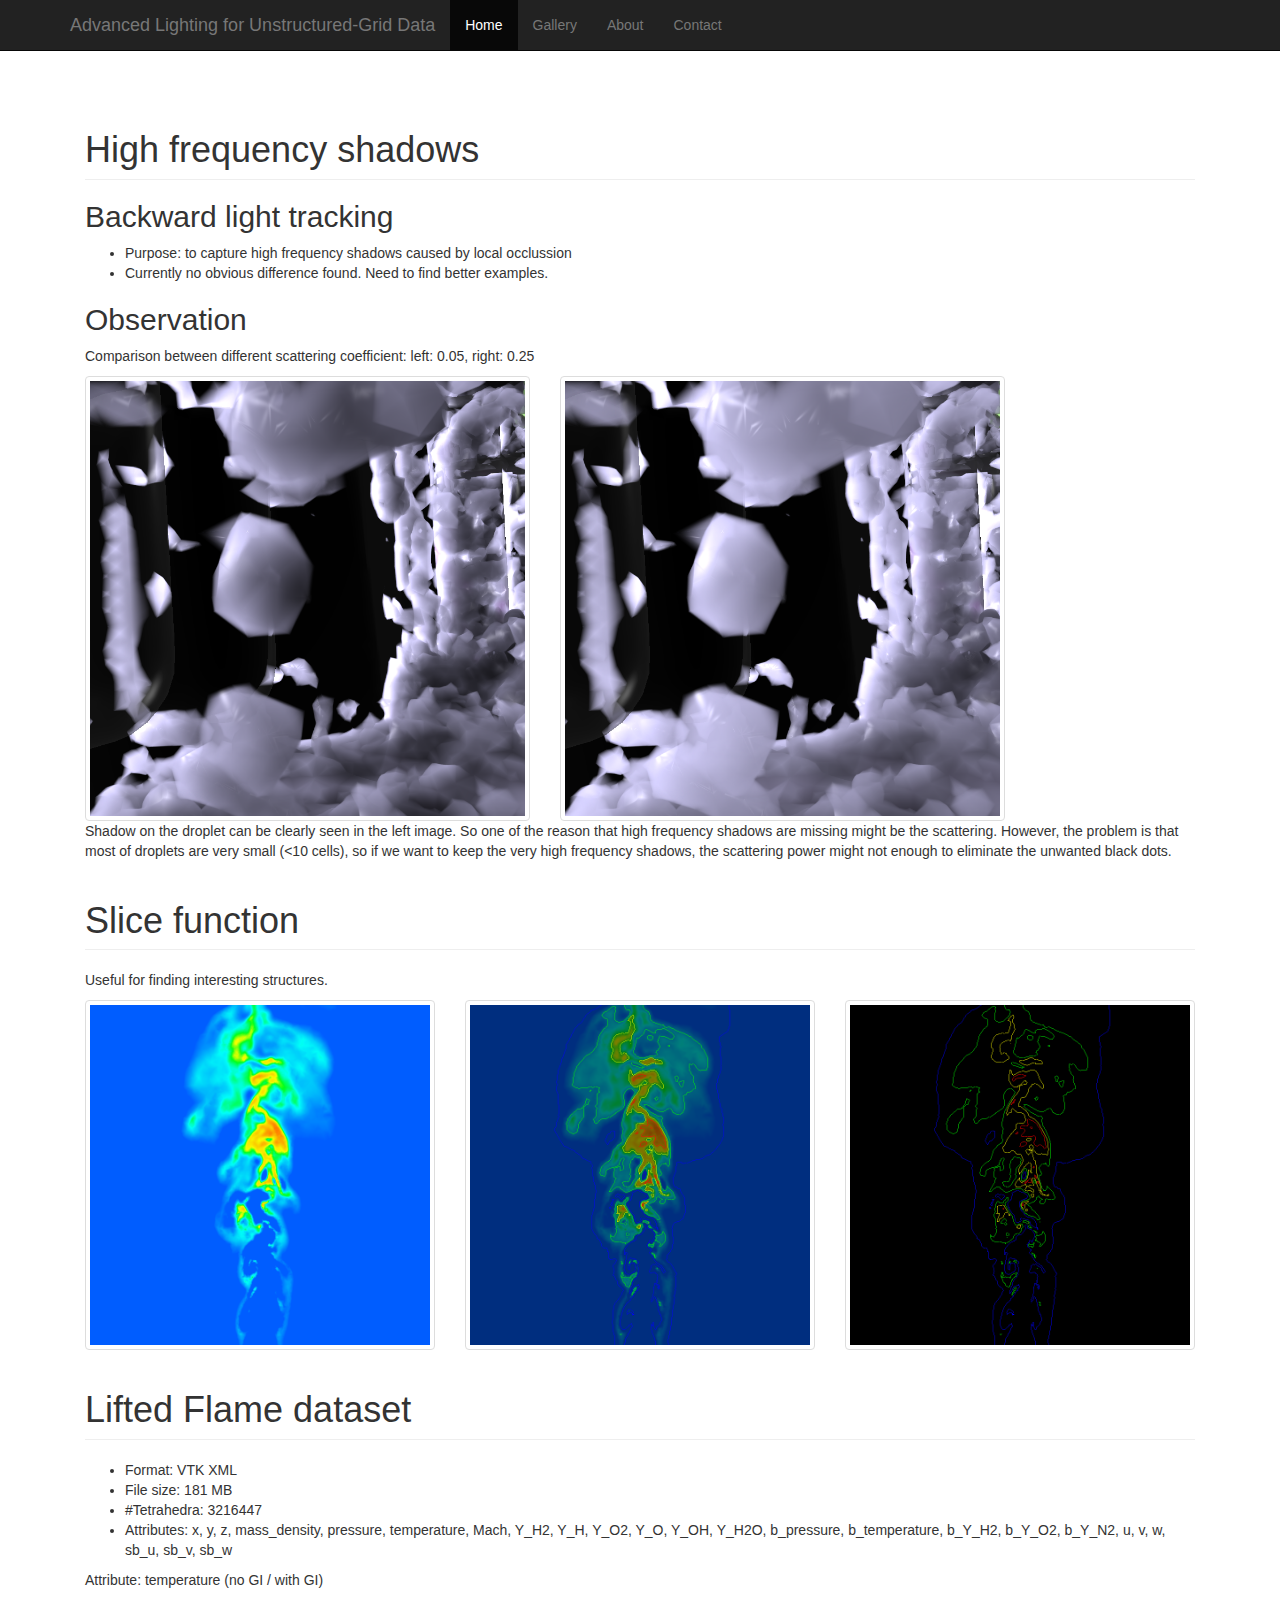
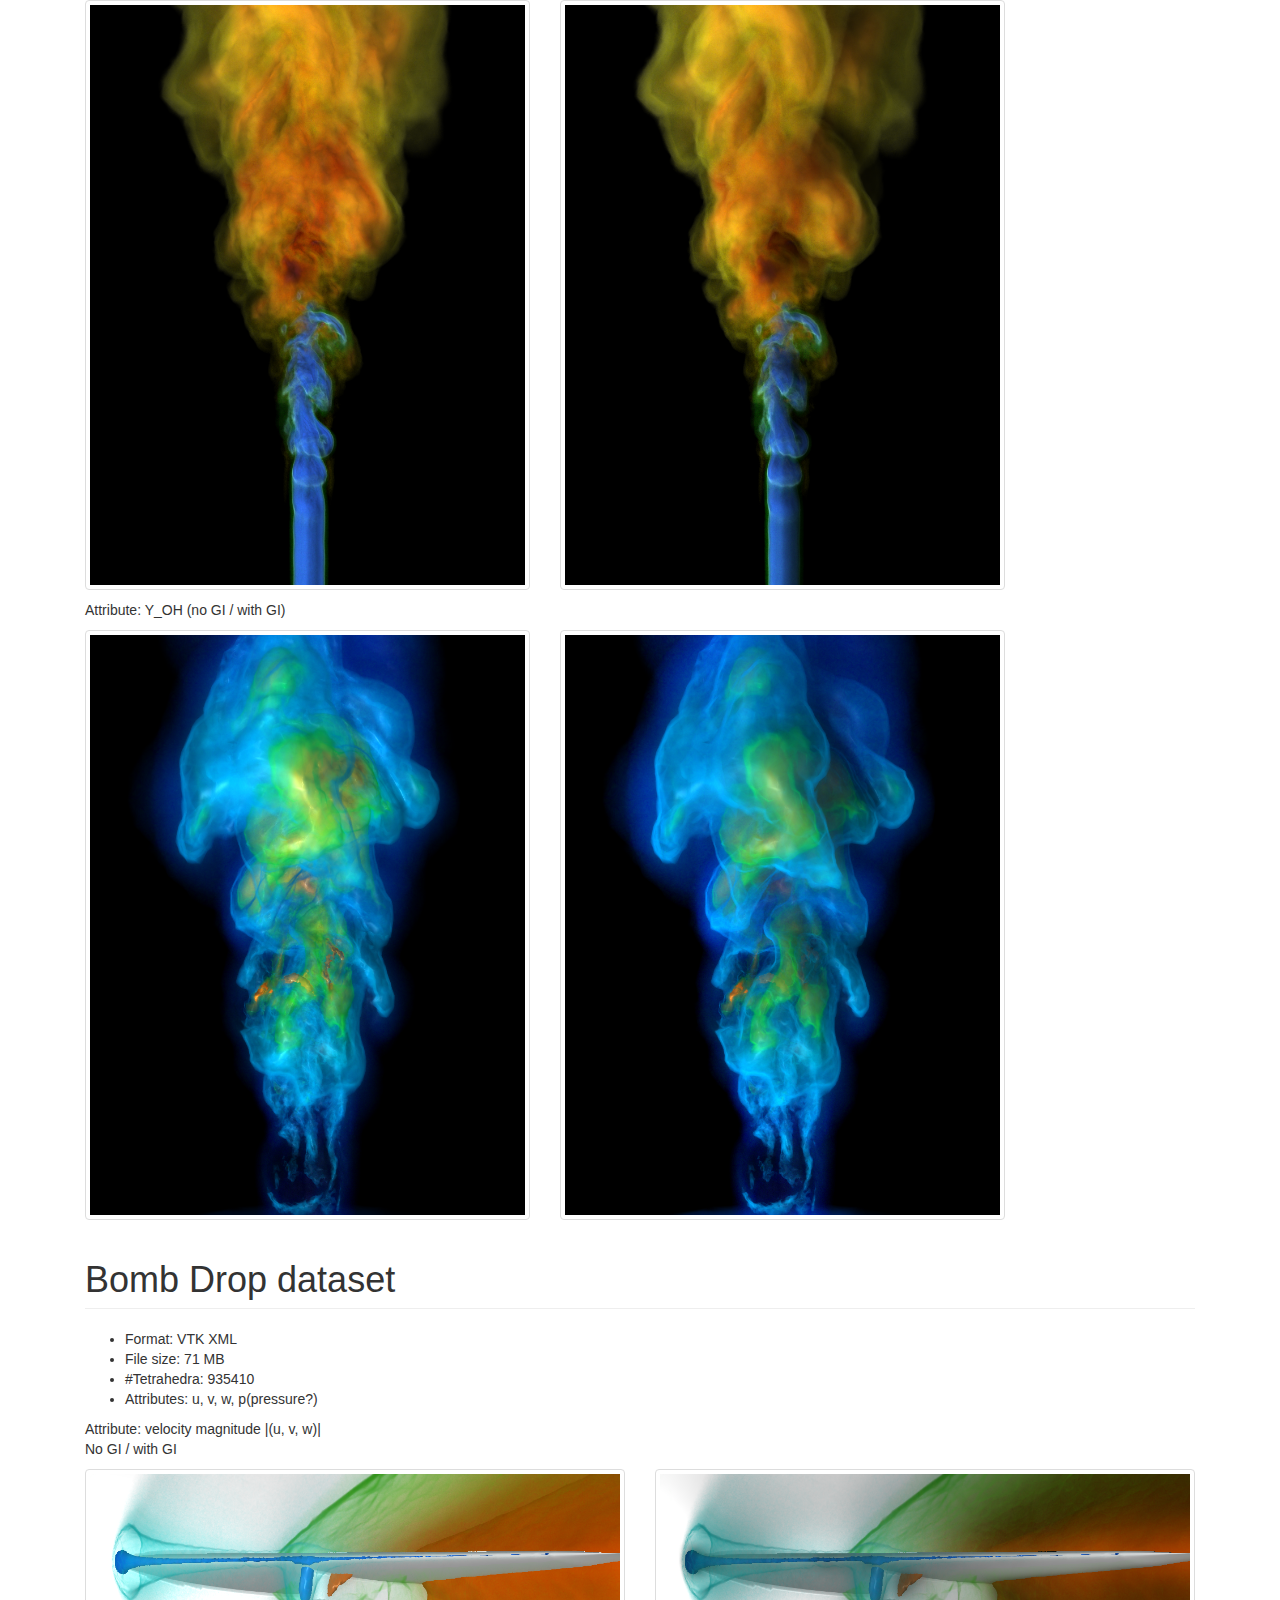
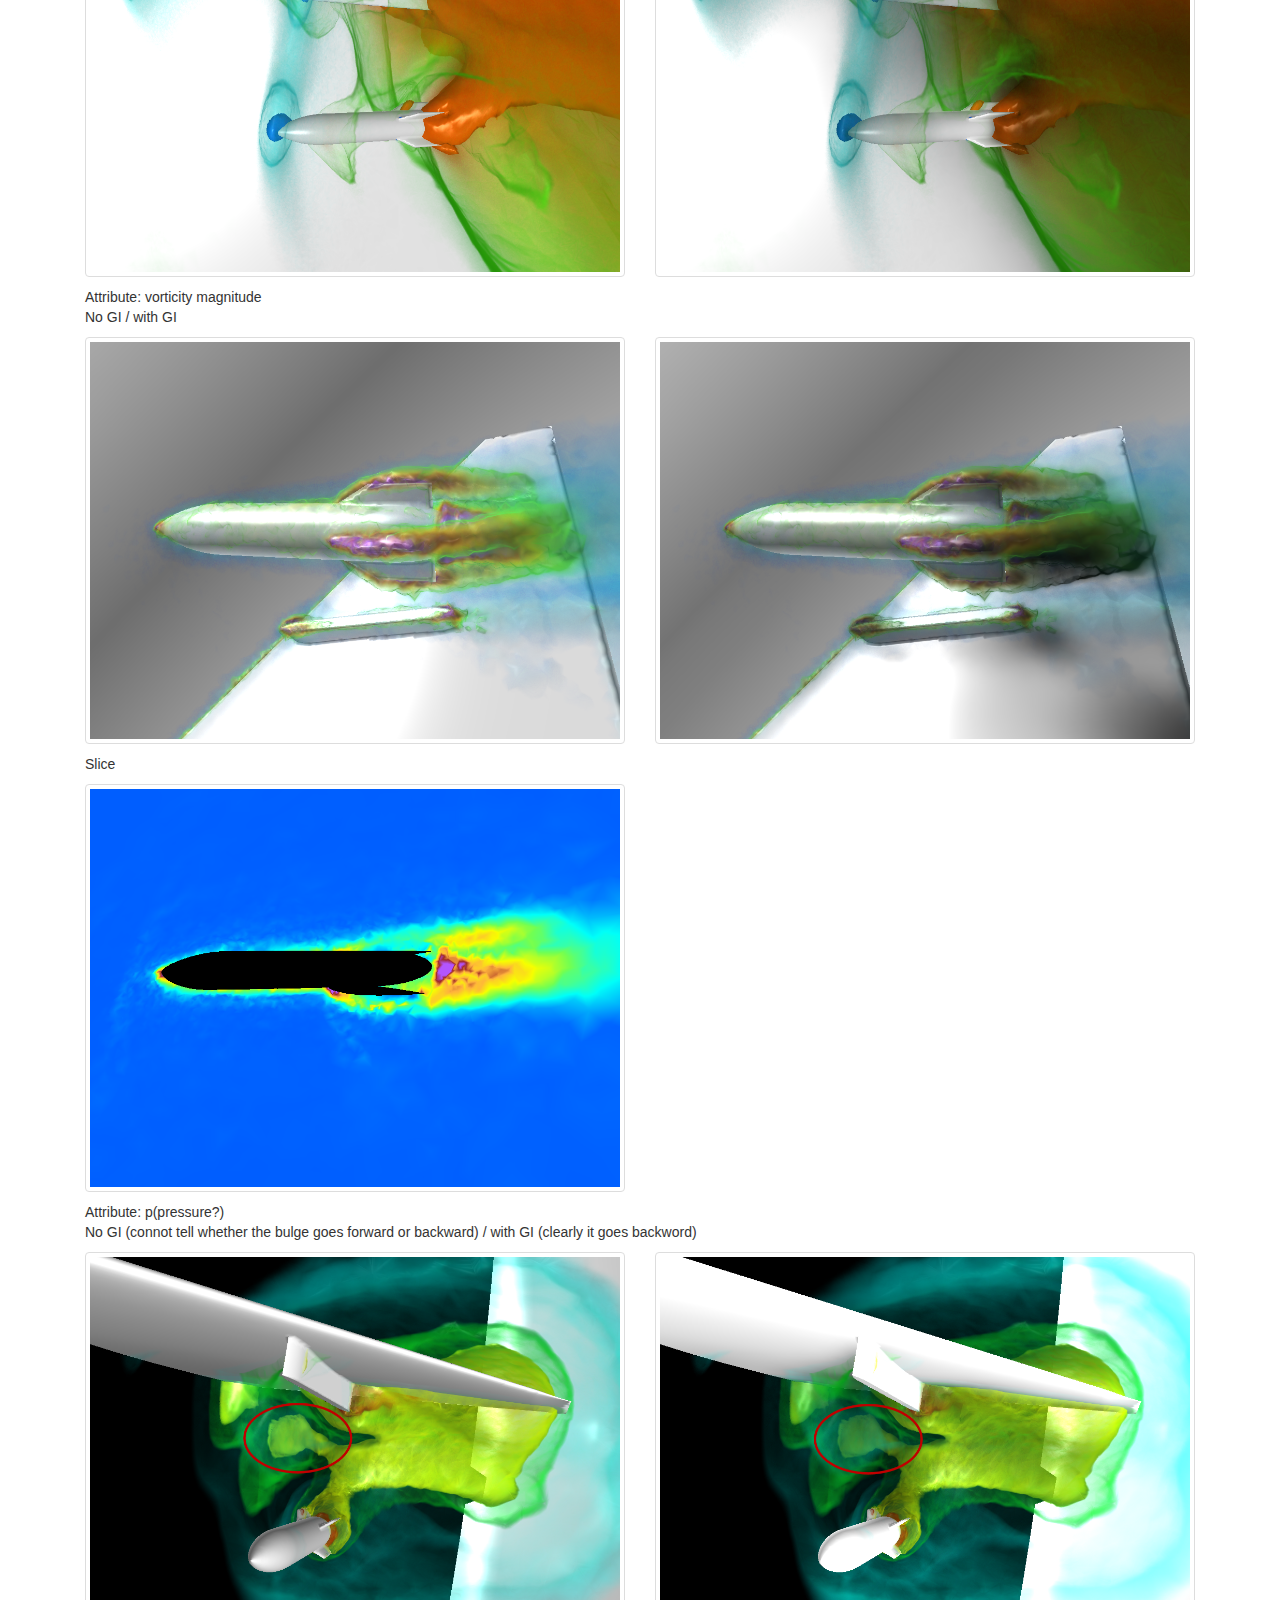
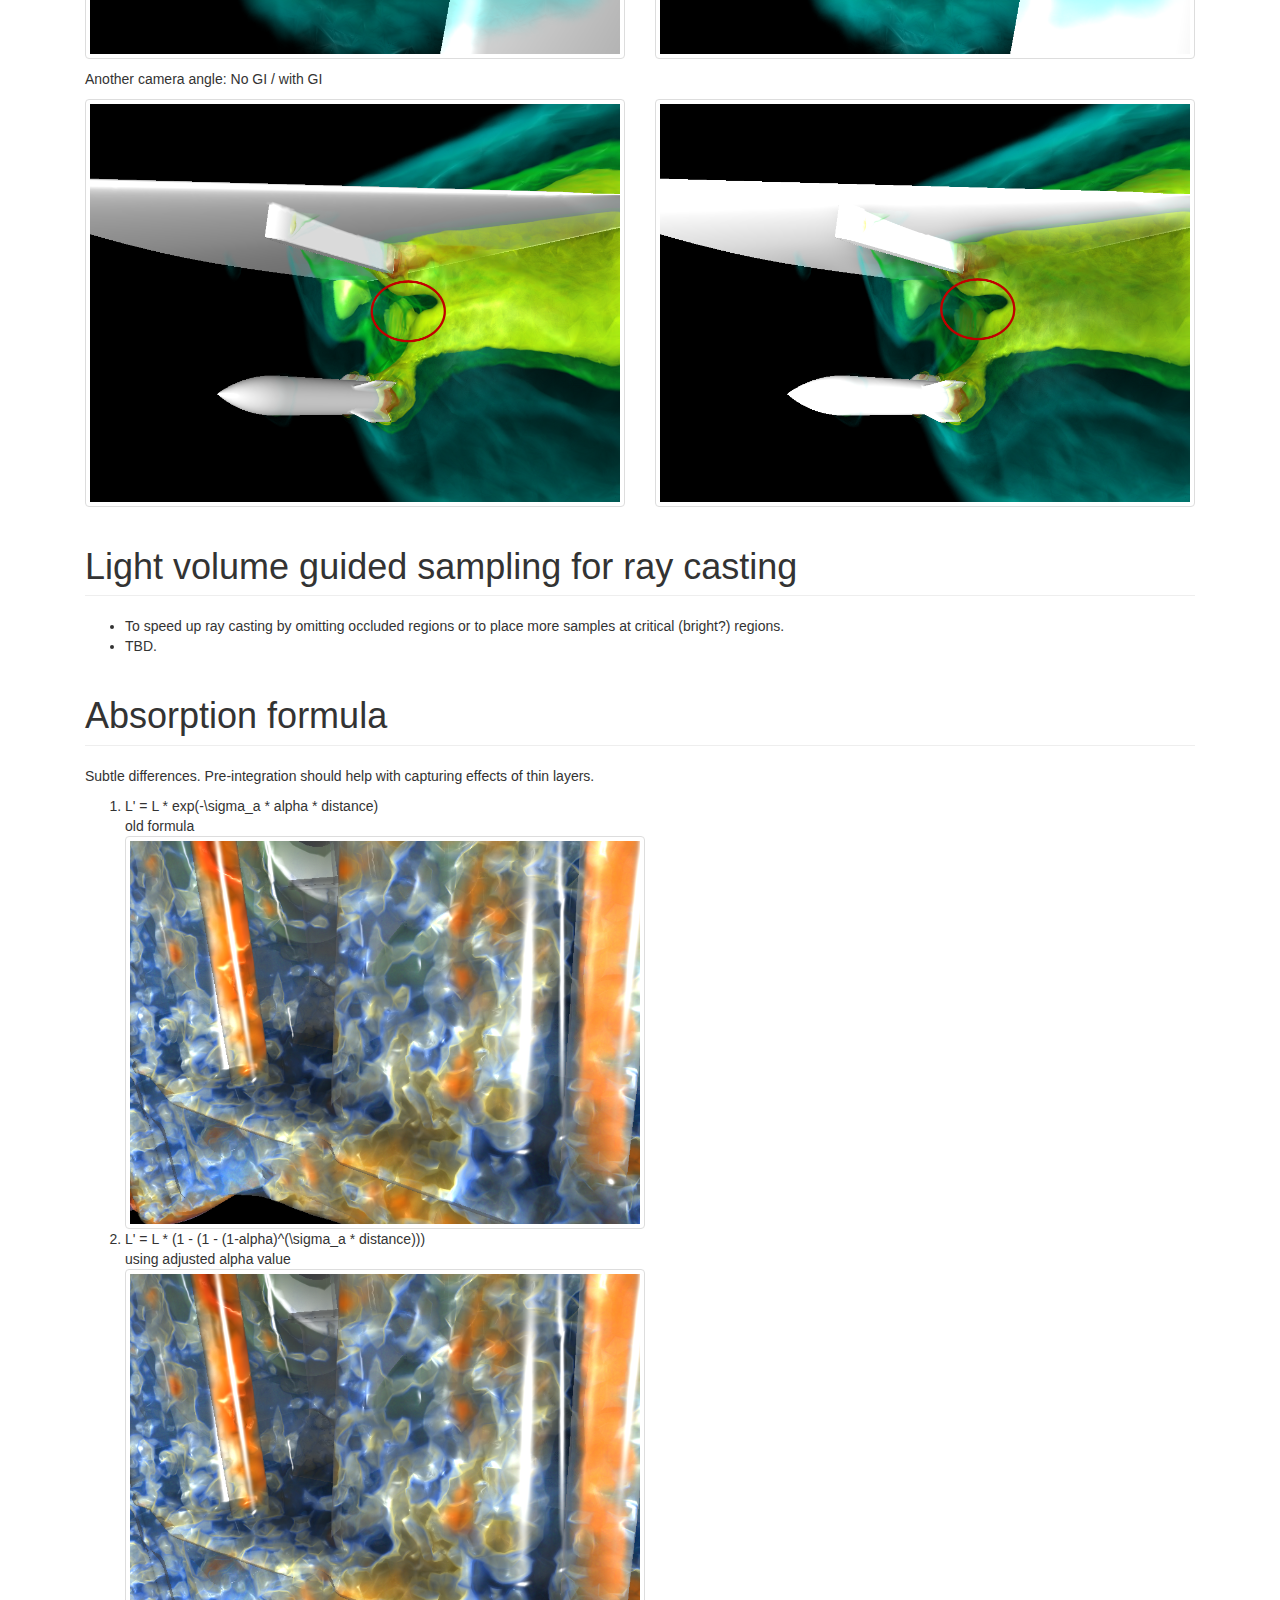
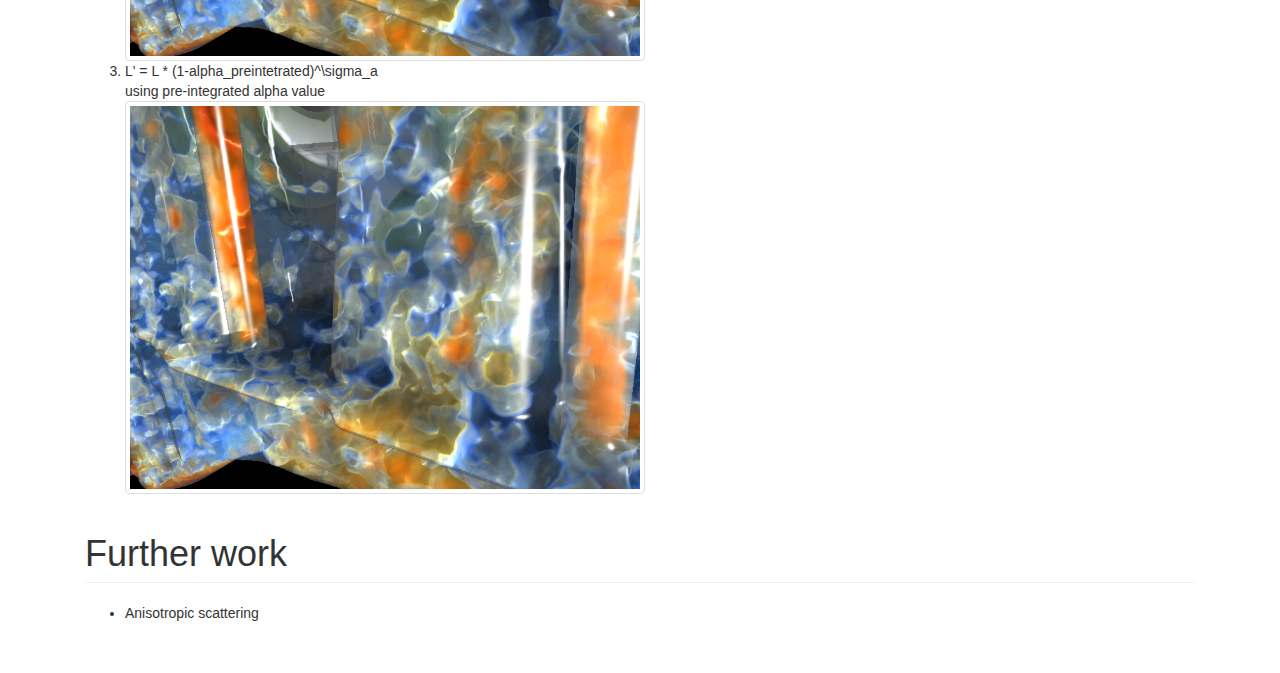
<file: doc/index.htm>
<!DOCTYPE html>
<html lang="en">
  <head>
    <meta charset="utf-8">
    <meta http-equiv="X-UA-Compatible" content="IE=edge">
    <meta name="viewport" content="width=device-width, initial-scale=1">
    <title>Advanced Lighting for Unstructured-Grid Data</title>

    <!-- Bootstrap -->
    <link href="css/bootstrap.min.css" rel="stylesheet">

    <link href="css/ekko-lightbox.min.css" rel="stylesheet">

    <!-- Custom styles for this template -->
    <link href="starter-template.css" rel="stylesheet">

    <!-- HTML5 Shim and Respond.js IE8 support of HTML5 elements and media queries -->
    <!-- WARNING: Respond.js doesn't work if you view the page via file:// -->
    <!--[if lt IE 9]>
      <script src="https://oss.maxcdn.com/html5shiv/3.7.2/html5shiv.min.js"></script>
      <script src="https://oss.maxcdn.com/respond/1.4.2/respond.min.js"></script>
    <![endif]-->
  </head>
  <body>

    <div class="navbar navbar-inverse navbar-fixed-top" role="navigation">
      <div class="container">
        <div class="navbar-header">
          <button type="button" class="navbar-toggle" data-toggle="collapse" data-target=".navbar-collapse">
            <span class="sr-only">Toggle navigation</span>
            <span class="icon-bar"></span>
            <span class="icon-bar"></span>
            <span class="icon-bar"></span>
          </button>
          <a class="navbar-brand" href="#">Advanced Lighting for Unstructured-Grid Data</a>
        </div>
        <div class="collapse navbar-collapse">
          <ul class="nav navbar-nav">
            <li class="active"><a href="#">Home</a></li>
            <li><a href="gallery.htm">Gallery</a></li>
            <li><a href="#about">About</a></li>
            <li><a href="#contact">Contact</a></li>
          </ul>
        </div><!--/.nav-collapse -->
      </div>
    </div>

    <div class="container">

      <div class="starter-template">

        <h1 id="high_freq_shadows" class="page-header">High frequency shadows</h1>
        <h2 id="backward_light_track">Backward light tracking</h1>
        <ul>
          <li>Purpose: to capture high frequency shadows caused by local occlussion</li>
          <li>Currently no obvious difference found. Need to find better examples.</li>
        </ul>
        <h2>Observation</h2>
        <p>Comparison between different scattering coefficient: left: 0.05, right: 0.25</p>
        <div class="row high_freq_shadow">
          <div class="col-md-5"><a href="img/high_freq_shadow_s=0.05.png" data-toggle="lightbox" data-title="sigma_s = 0.05" data-gallery="multiimages" data-parent=".high_freq_shadow"><img src="img/high_freq_shadow_s=0.05.png" class="img-thumbnail"></a></div>
          <div class="col-md-5"><a href="img/high_freq_shadow_s=0.25.png" data-toggle="lightbox" data-title="sigma_s = 0.25" data-gallery="multiimages" data-parent=".high_freq_shadow"><img src="img/high_freq_shadow_s=0.25.png" class="img-thumbnail"></a></div>
        </div>
        <p>Shadow on the droplet can be clearly seen in the left image. So one of the reason that high frequency shadows are missing might be the scattering. However, the problem is that most of droplets are very small (&lt;10 cells), so if we want to keep the very high frequency shadows, the scattering power might not enough to eliminate the unwanted black dots.</p>

        <h1 class="page-header">Slice function</h1>
        <p>Useful for finding interesting structures.</p>
        <div class="row slice">
          <div class="col-md-4"><a href="img/slice_1.png" data-toggle="lightbox" data-title="Slice" data-gallery="multiimages" data-parent=".slice"><img src="img/slice_1.png" class="img-thumbnail"></a></div>
          <div class="col-md-4"><a href="img/slice_2.png" data-toggle="lightbox" data-title="Slice with 2D contours" data-gallery="multiimages" data-parent=".slice"><img src="img/slice_2.png" class="img-thumbnail"></a></div>
          <div class="col-md-4"><a href="img/slice_3.png" data-toggle="lightbox" data-title="2D Contours" data-gallery="multiimages" data-parent=".slice"><img src="img/slice_3.png" class="img-thumbnail"></a></div>
        </div>

        <h1 class="page-header">Lifted Flame dataset</h1>
        <ul>
          <li>Format: VTK XML</li>
          <li>File size: 181 MB</li>
          <li>#Tetrahedra: 3216447</li>
          <li>Attributes: x, y, z, mass_density, pressure, temperature, Mach, Y_H2, Y_H, Y_O2, Y_O, Y_OH, Y_H2O, b_pressure, b_temperature, b_Y_H2, b_Y_O2, b_Y_N2, u, v, w, sb_u, sb_v, sb_w</li>
        </ul>
        <div class="liftedflame">
          <p>Attribute: temperature (no GI / with GI)<br>
            <div class="row">
              <div class="col-md-5"><a href="img/liftedflame_temp_1.png" data-toggle="lightbox" data-title="temperature (no GI)" data-gallery="multiimages" data-parent=".liftedflame"><img src="img/liftedflame_temp_1.png" class="img-thumbnail"></a></div>
              <div class="col-md-5"><a href="img/liftedflame_temp_1_gi.png" data-toggle="lightbox" data-title="temperature (with GI)" data-gallery="multiimages" data-parent=".liftedflame"><img src="img/liftedflame_temp_1_gi.png" class="img-thumbnail"></a></div>
            </div>
          </p>

          <p>Attribute: Y_OH (no GI / with GI)<br>
            <div class="row">
              <div class="col-md-5"><a href="img/liftedflame_oh_1.png" data-toggle="lightbox" data-title="Y_OH (no GI)" data-gallery="multiimages" data-parent=".liftedflame"><img src="img/liftedflame_oh_1.png" class="img-thumbnail"></a></div>
              <div class="col-md-5"><a href="img/liftedflame_oh_1_gi.png" data-toggle="lightbox" data-title="Y_OH (with GI)" data-gallery="multiimages" data-parent=".liftedflame"><img src="img/liftedflame_oh_1_gi.png" class="img-thumbnail"></a></div>
            </div>
          </p>
        </div>

        <h1 class="page-header">Bomb Drop dataset</h1>
        <ul>
          <li>Format: VTK XML</li>
          <li>File size: 71 MB</li>
          <li>#Tetrahedra: 935410</li>
          <li>Attributes: u, v, w, p(pressure?)</li>
        </ul>
        <div class="drop">
          <p>Attribute: velocity magnitude |(u, v, w)|<br>
            No GI / with GI<br>
            <div class="row">
              <div class="col-md-6"><a href="img/drop_1.png" data-toggle="lightbox" data-title="No GI" data-gallery="multiimages" data-parent=".drop"><img src="img/drop_1.png" class="img-thumbnail"></a></div>
              <div class="col-md-6"><a href="img/drop_1_gi.png" data-toggle="lightbox" data-title="With GI" data-gallery="multiimages" data-parent=".drop"><img src="img/drop_1_gi.png" class="img-thumbnail"></a></div>
            </div>
          </p>
          <p>Attribute: vorticity magnitude<br>
            No GI / with GI<br>
            <div class="row">
              <div class="col-md-6"><a href="img/drop_vort_1.png" data-toggle="lightbox" data-title="No GI" data-gallery="multiimages" data-parent=".drop"><img src="img/drop_vort_1.png" class="img-thumbnail"></a></div>
              <div class="col-md-6"><a href="img/drop_vort_1_gi.png" data-toggle="lightbox" data-title="With GI" data-gallery="multiimages" data-parent=".drop"><img src="img/drop_vort_1_gi.png" class="img-thumbnail"></a></div>
            </div>
          </p>
          <p>Slice<br>
            <div class="row">
              <div class="col-md-6"><a href="img/drop_vort_1_slice.png" data-toggle="lightbox" data-title="With GI" data-gallery="multiimages" data-parent=".drop"><img src="img/drop_vort_1_slice.png" class="img-thumbnail"></a></div>
            </div>
          </p>
          
          <p>Attribute: p(pressure?)<br>
            No GI (connot tell whether the bulge goes forward or backward) / with GI (clearly it goes backword)<br>
            <div class="row">
              <div class="col-md-6"><a href="img/drop_p_1.png" data-toggle="lightbox" data-title="No GI" data-gallery="multiimages" data-parent=".drop"><img src="img/drop_p_1.png" class="img-thumbnail"></a></div>
              <div class="col-md-6"><a href="img/drop_p_1_gi.png" data-toggle="lightbox" data-title="With GI" data-gallery="multiimages" data-parent=".drop"><img src="img/drop_p_1_gi.png" class="img-thumbnail"></a></div>
            </div>
          </p>
          <p>Another camera angle: No GI / with GI<br>
            <div class="row">
              <div class="col-md-6"><a href="img/drop_p_2.png" data-toggle="lightbox" data-title="No GI" data-gallery="multiimages" data-parent=".drop"><img src="img/drop_p_2.png" class="img-thumbnail"></a></div>
              <div class="col-md-6"><a href="img/drop_p_2_gi.png" data-toggle="lightbox" data-title="With GI" data-gallery="multiimages" data-parent=".drop"><img src="img/drop_p_2_gi.png" class="img-thumbnail"></a></div>
            </div>
          </p>
        </div>

        <h1 class="page-header">Light volume guided sampling for ray casting</h1>
        <ul>
          <li>To speed up ray casting by omitting occluded regions or to place more samples at critical (bright?) regions.</li>
          <li>TBD.</li>
        </ul>
        
        <h1 class="page-header">Absorption formula</h1>
        <p>Subtle differences. Pre-integration should help with capturing effects of thin layers.</p>
        <ol>
          <li>L' = L * exp(-\sigma_a * alpha * distance)<br>old formula<br>
            <div class="row">
              <div class="col-md-6"><img src="img/absorb_1.png" class="img-thumbnail"></div>
            </div>
          </li>
          <li>L' = L * (1 - (1 - (1-alpha)^(\sigma_a * distance)))<br>using adjusted alpha value<br>
            <div class="row">
              <div class="col-md-6"><img src="img/absorb_2.png" class="img-thumbnail"></div>
            </div>
          </li>
          <li>L' = L * (1-alpha_preintetrated)^\sigma_a<br>using pre-integrated alpha value<br>
            <div class="row">
              <div class="col-md-6"><img src="img/absorb_3.png" class="img-thumbnail"></div>
            </div>
          </li>
        </ol>
        
        <h1 class="page-header">Further work</h1>
        <ul>
          <li>Anisotropic scattering</li>
        </ul>
        <!--<p class="lead">Use this document as a way to quickly start any new project.<br> All you get is this text and a mostly barebones HTML document. aaa bbb ccc ddd ee dfgsdg gregre grfgre rfgreg ergrfg erger greg d</p>-->
      </div>

    </div><!-- /.container -->

    <!-- jQuery (necessary for Bootstrap's JavaScript plugins) -->
    <script src="https://ajax.googleapis.com/ajax/libs/jquery/1.11.1/jquery.min.js"></script>
    <!-- Include all compiled plugins (below), or include individual files as needed -->
    <script src="js/bootstrap.min.js"></script>

    <script src="js/ekko-lightbox.min.js"></script>
    <script type="text/javascript">
      $(document).delegate('*[data-toggle="lightbox"]', 'click', function(event) {
        event.preventDefault();
        $(this).ekkoLightbox();
      });
    </script>
  </body>
</html>
</file>
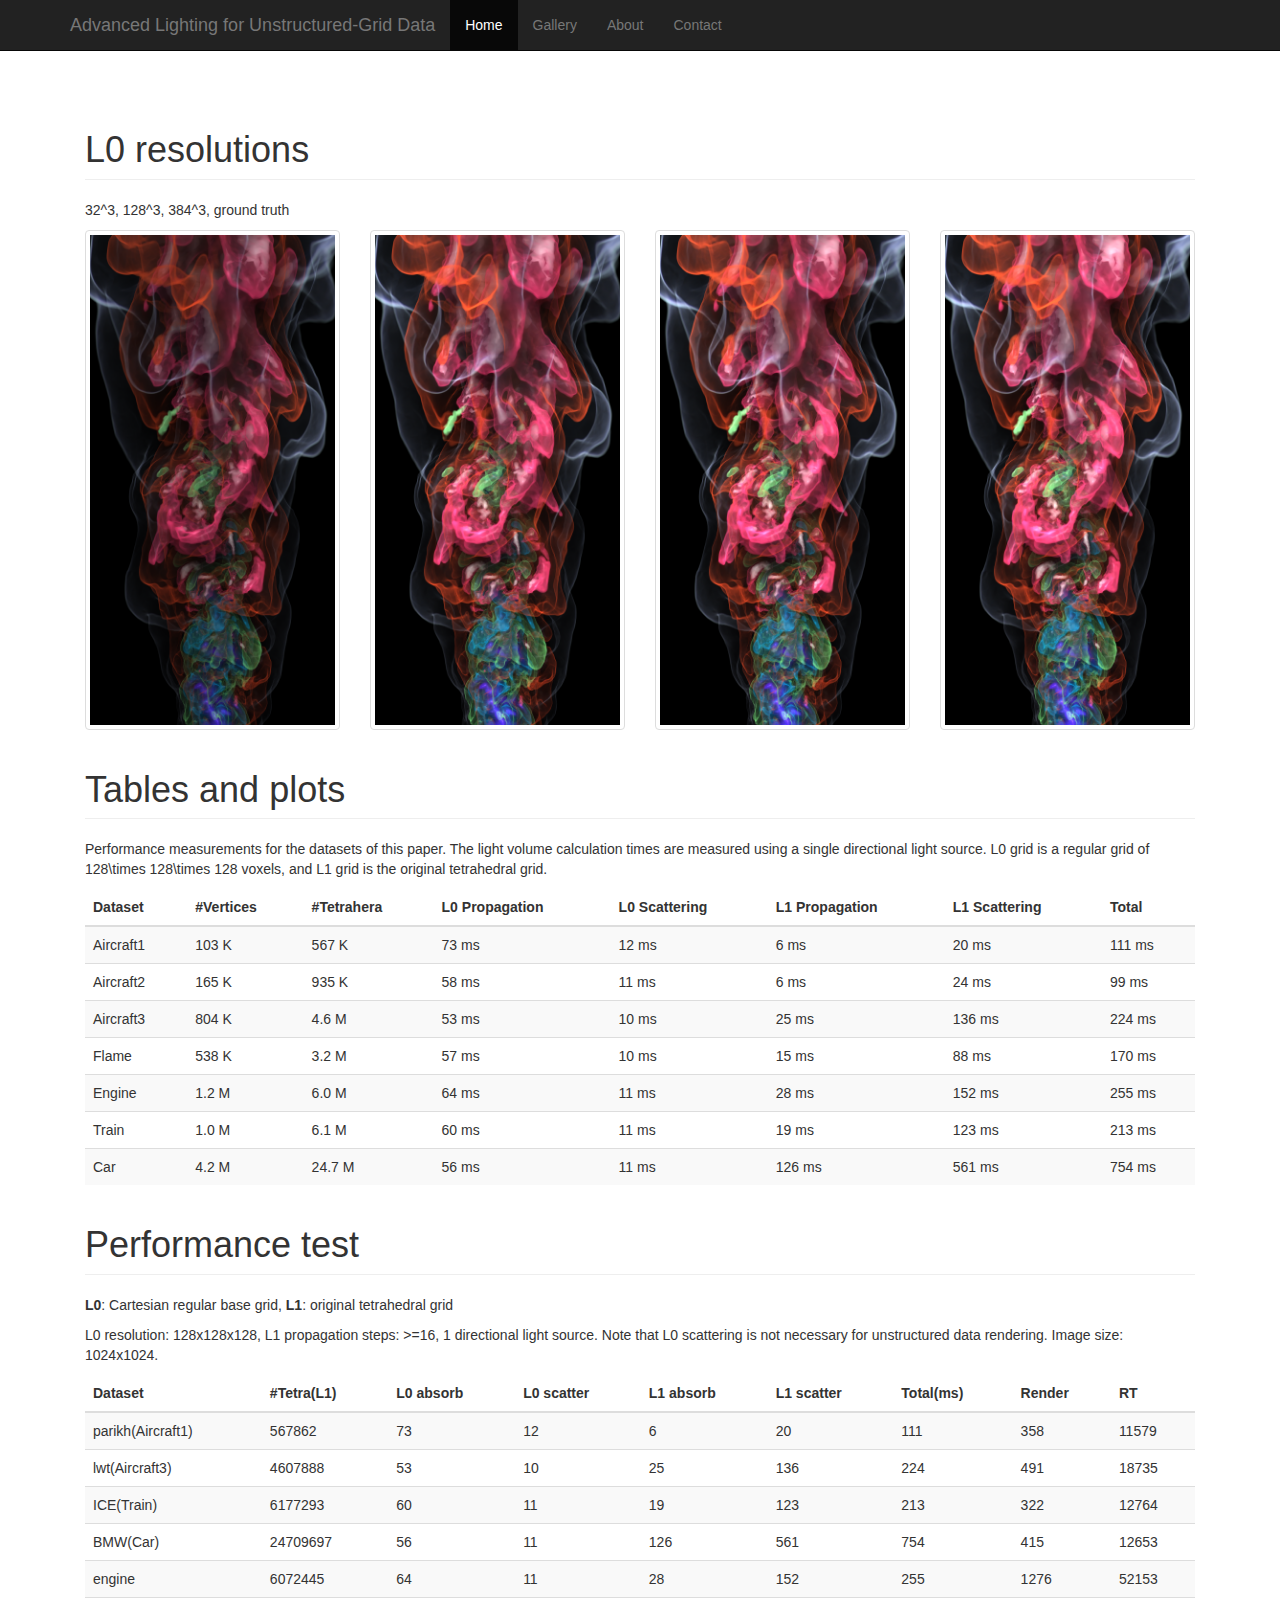
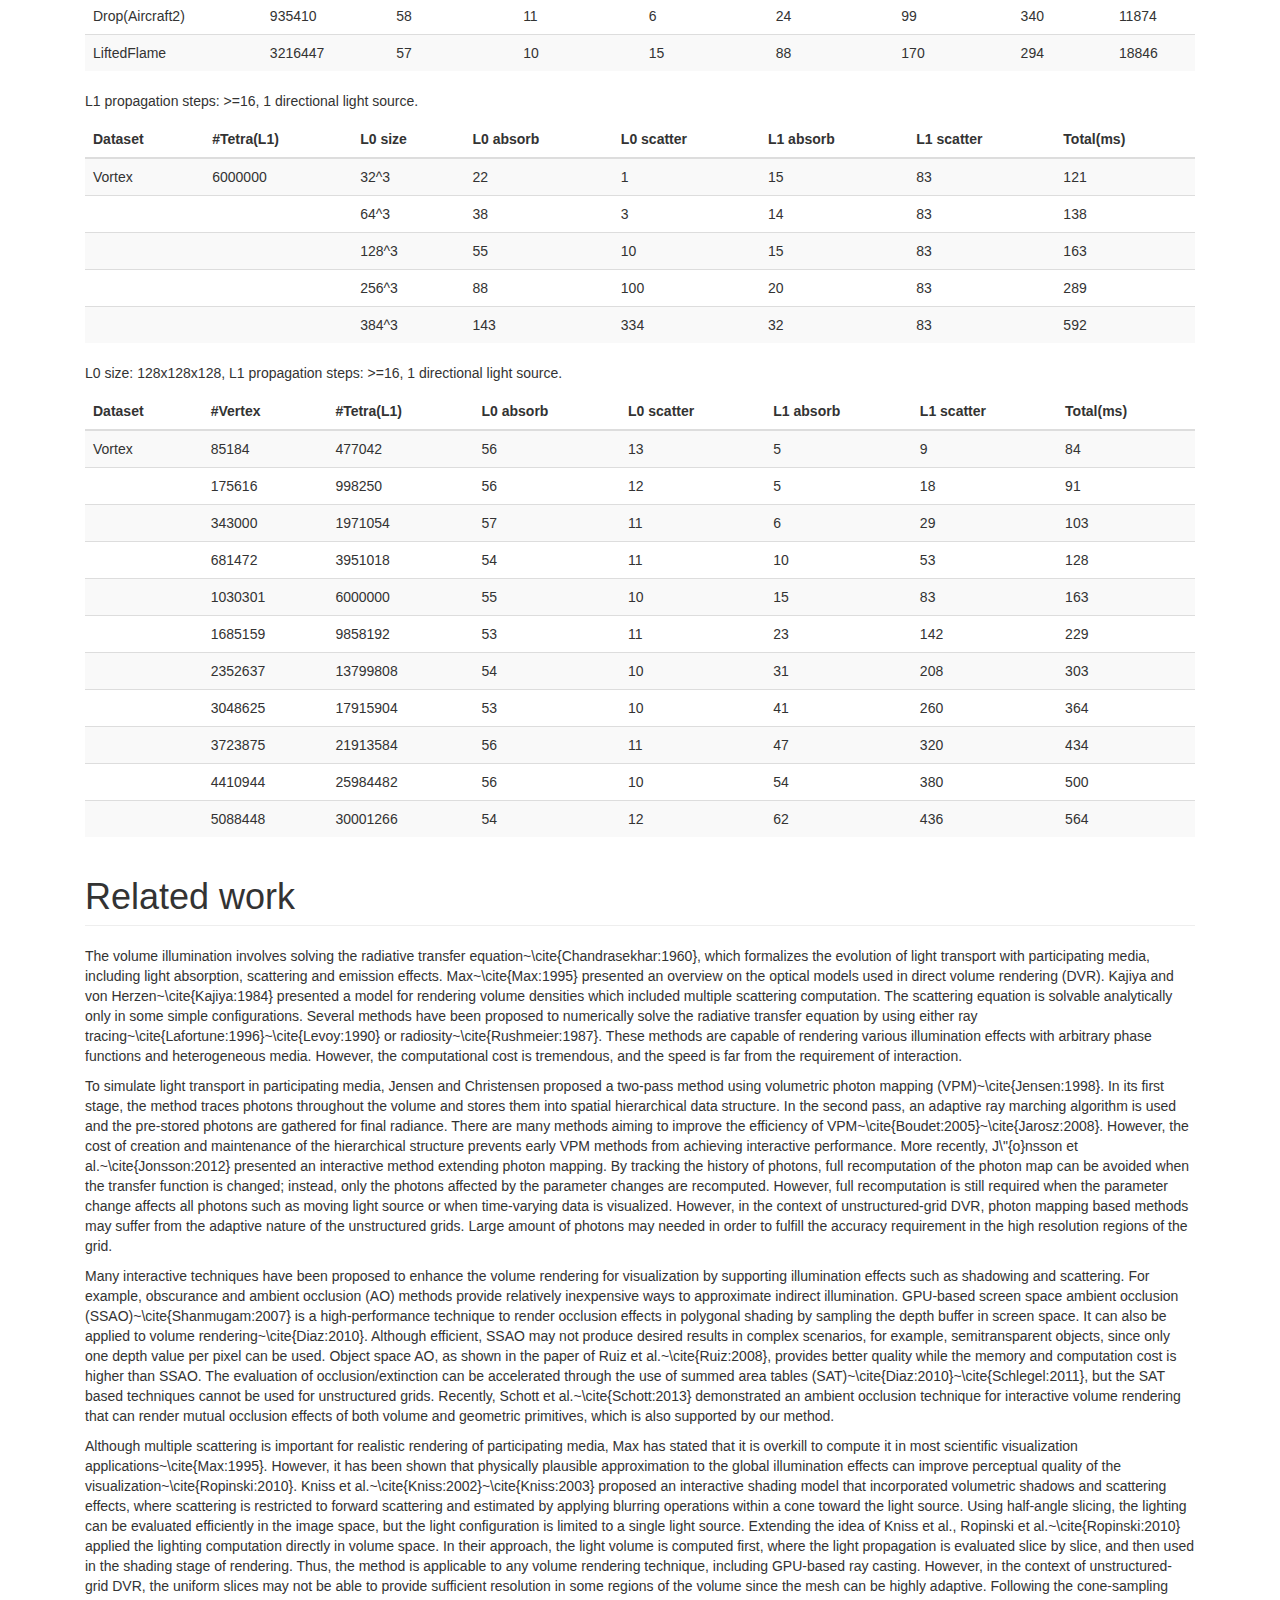
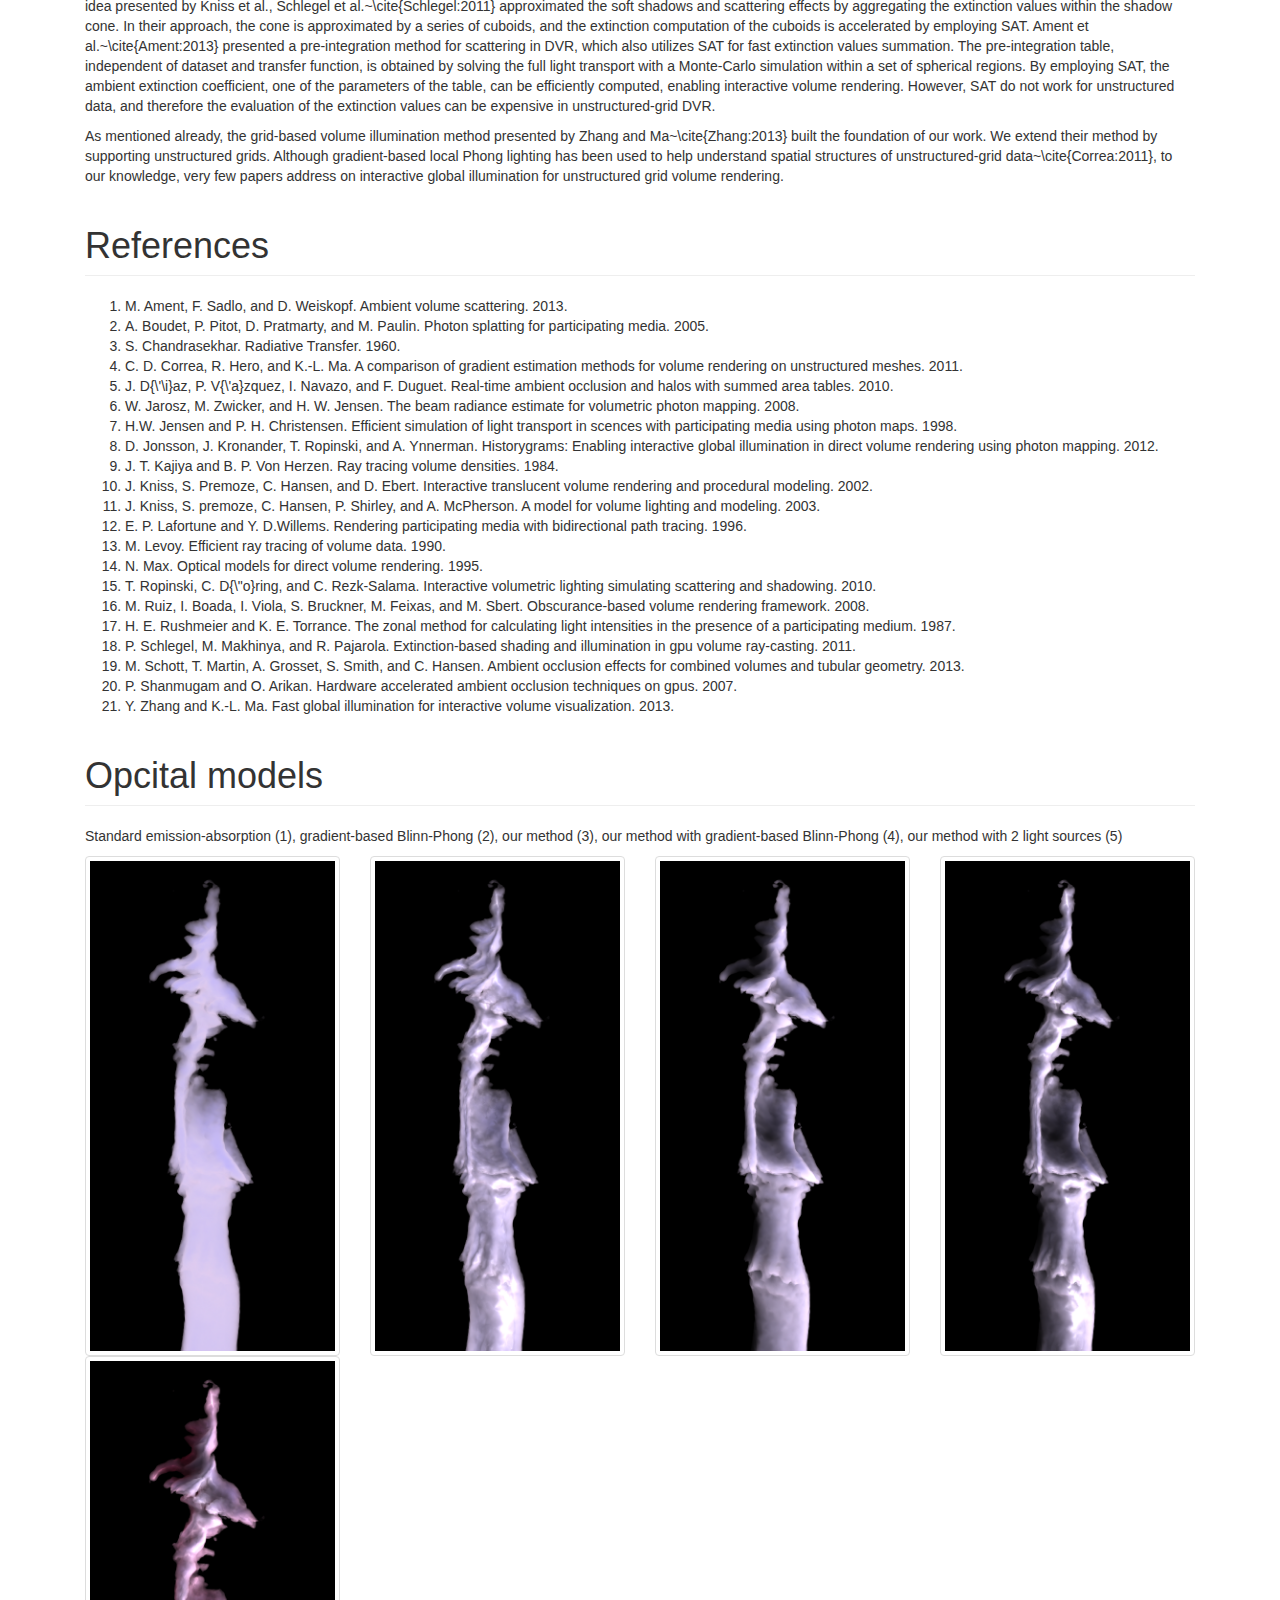
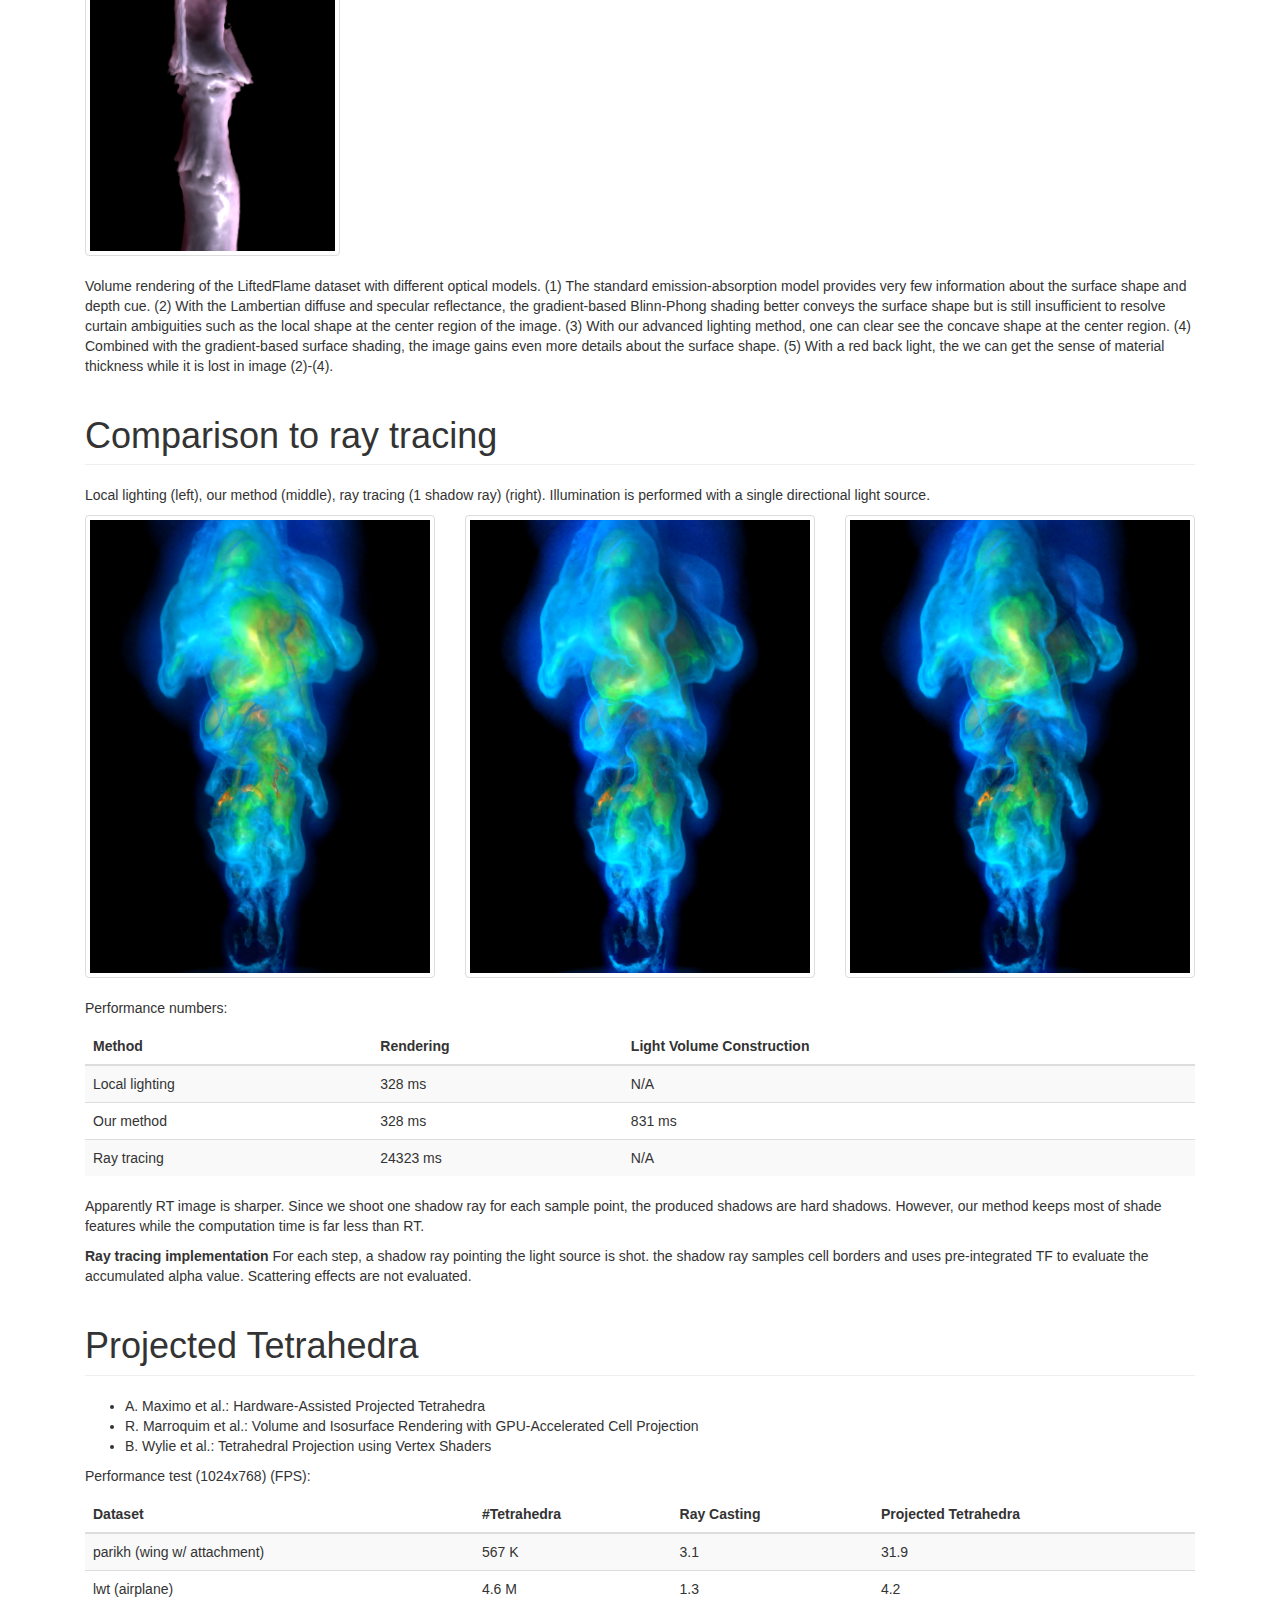
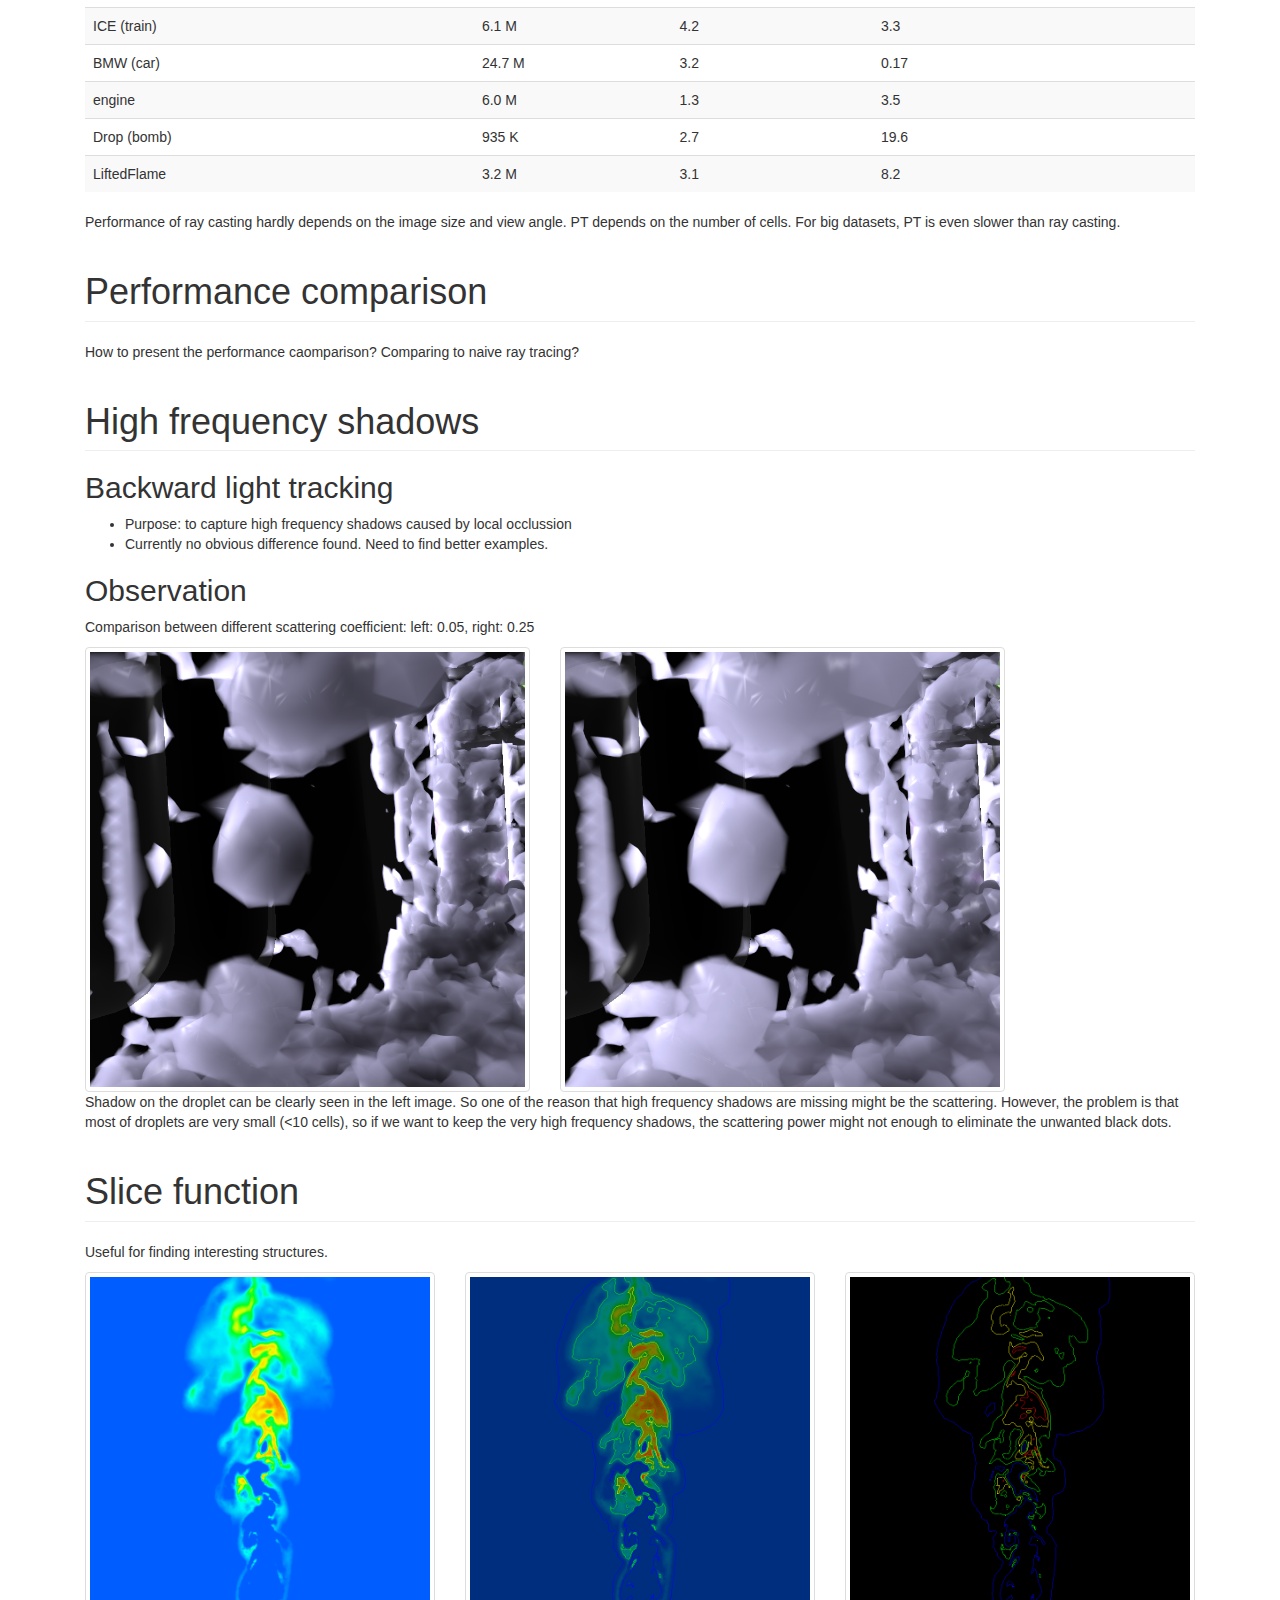
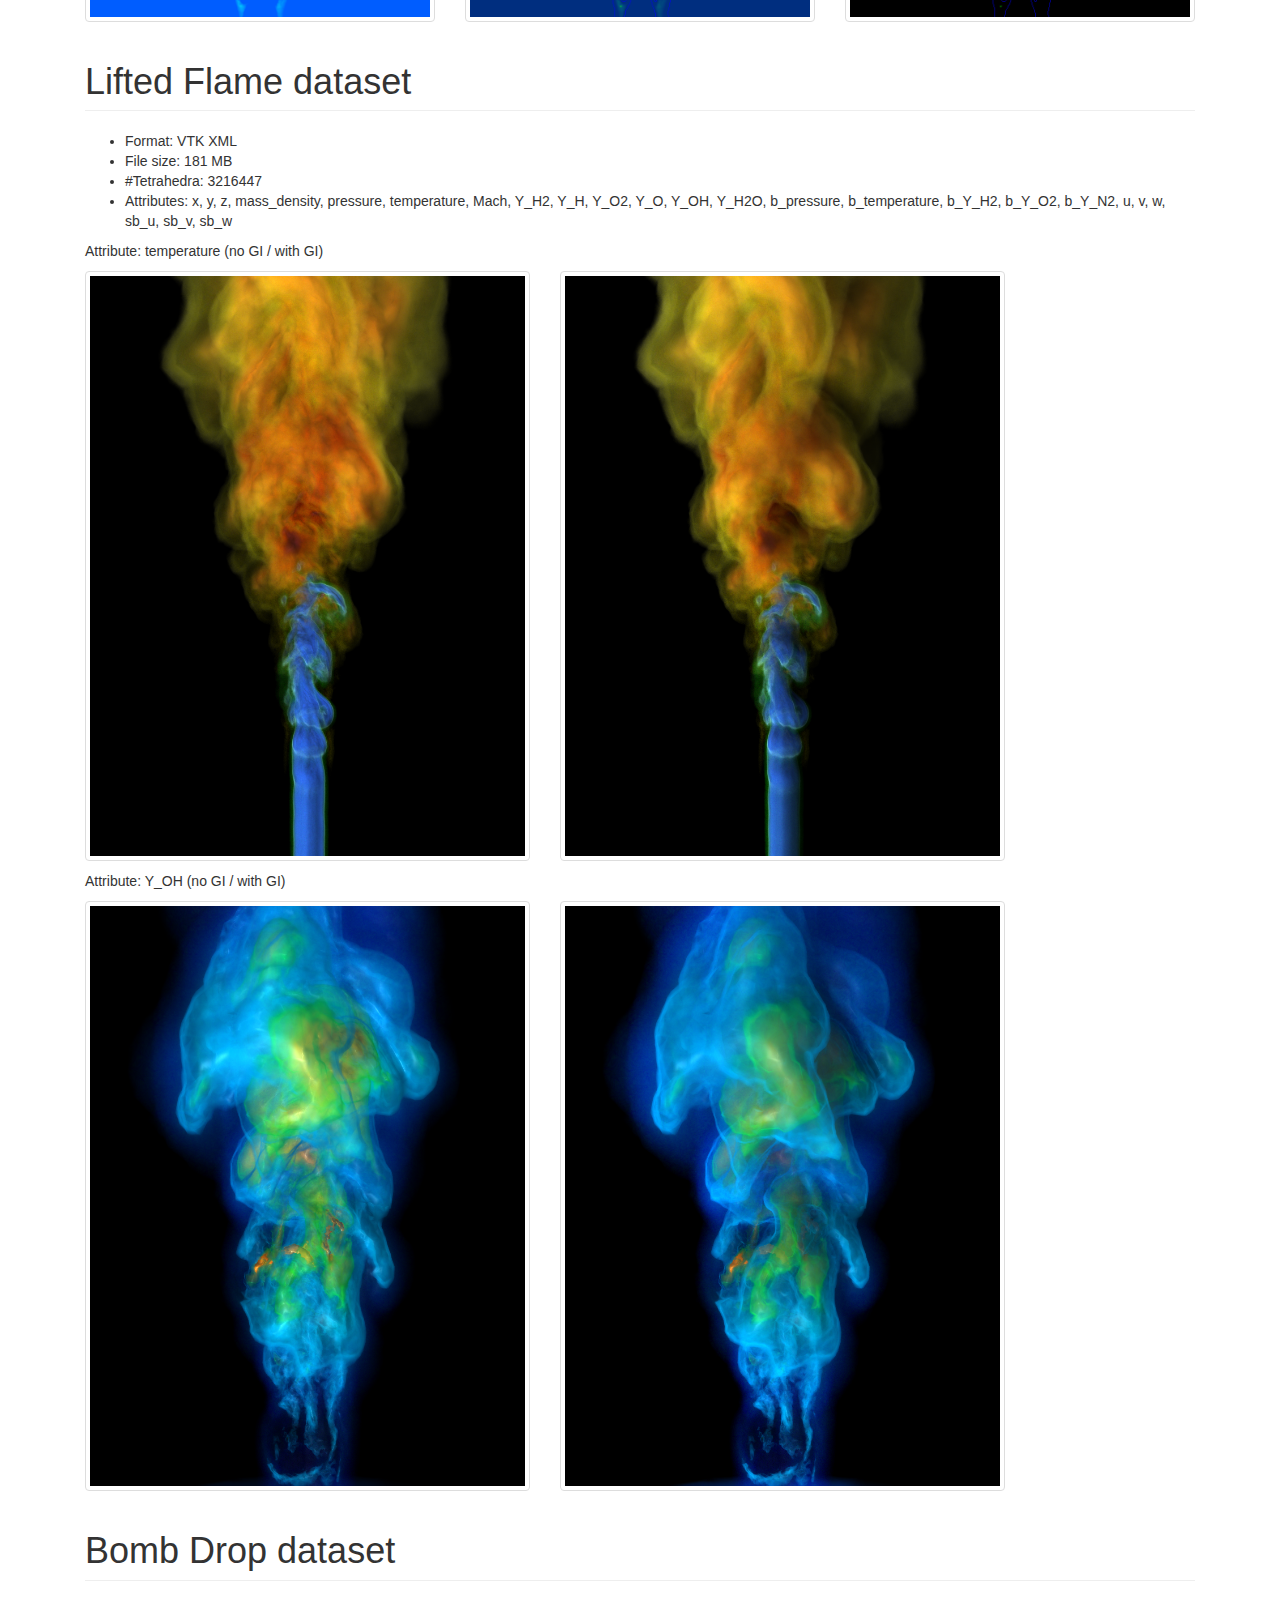
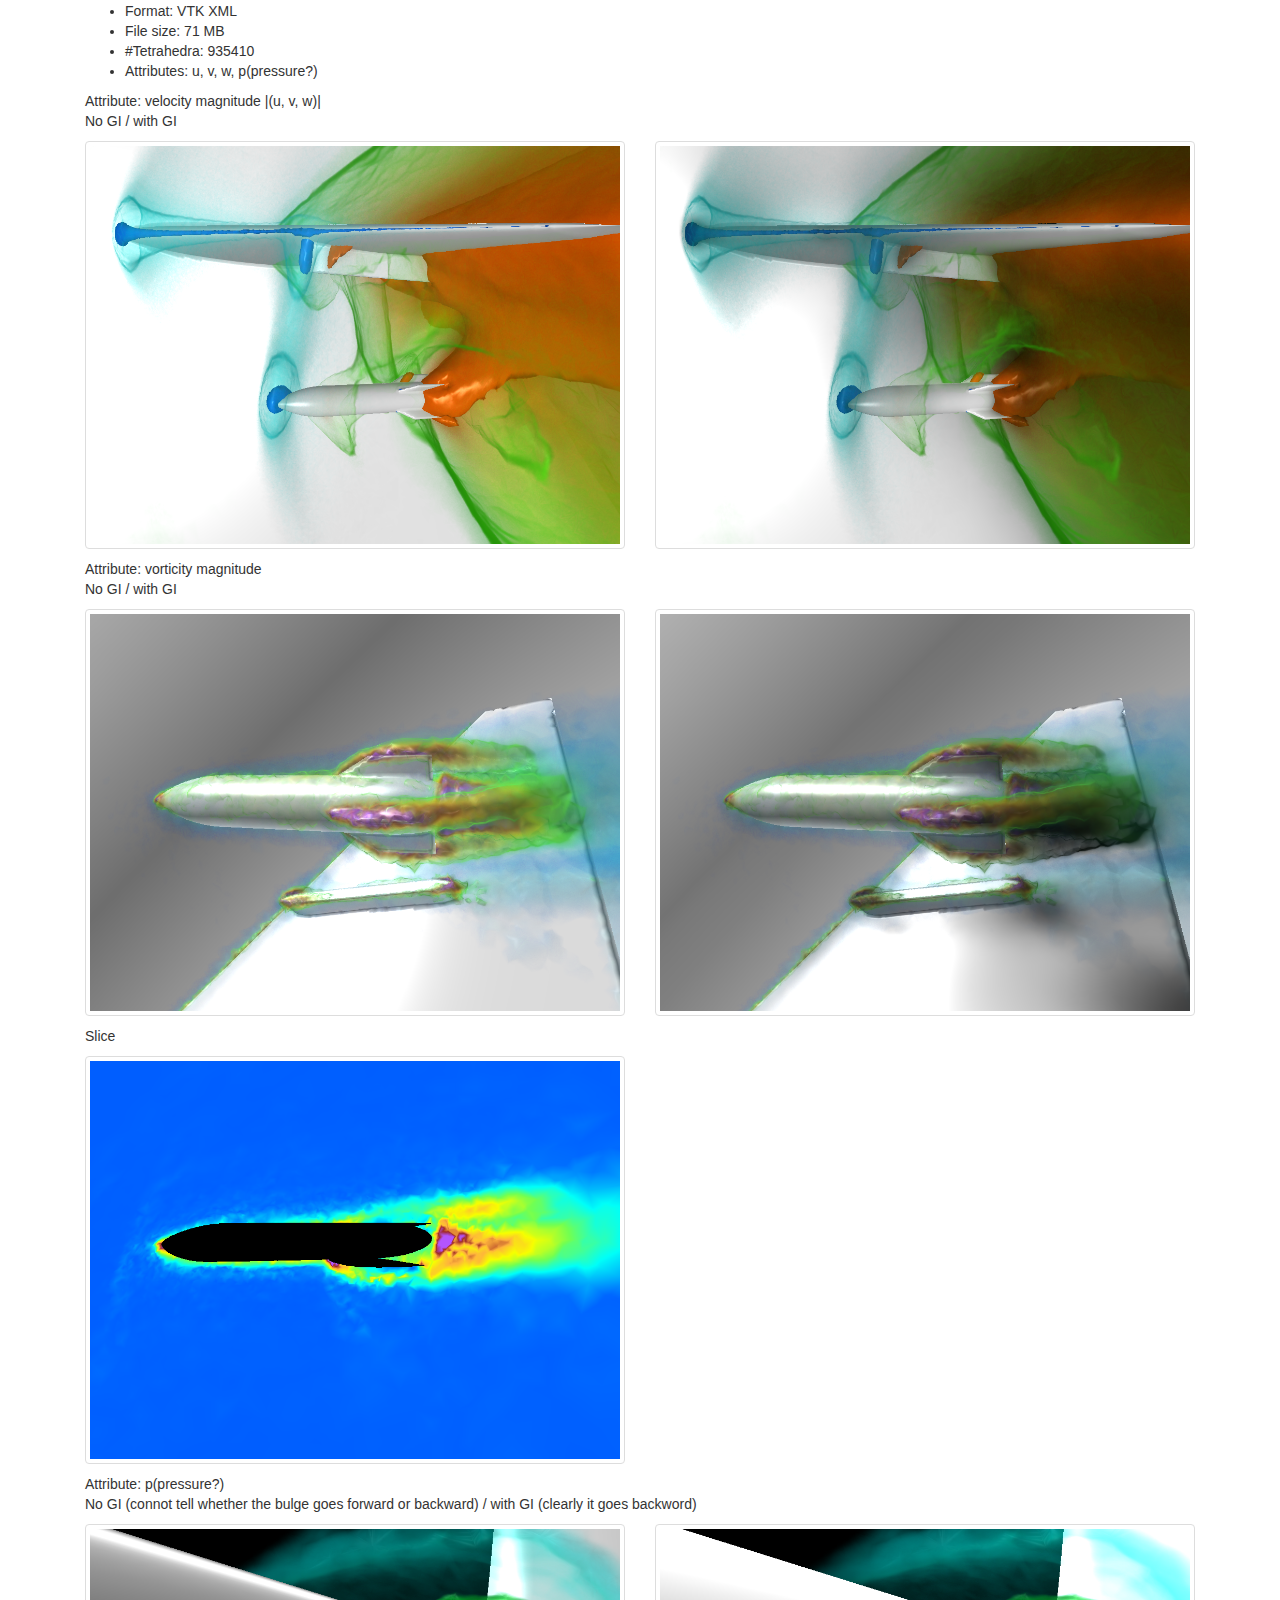
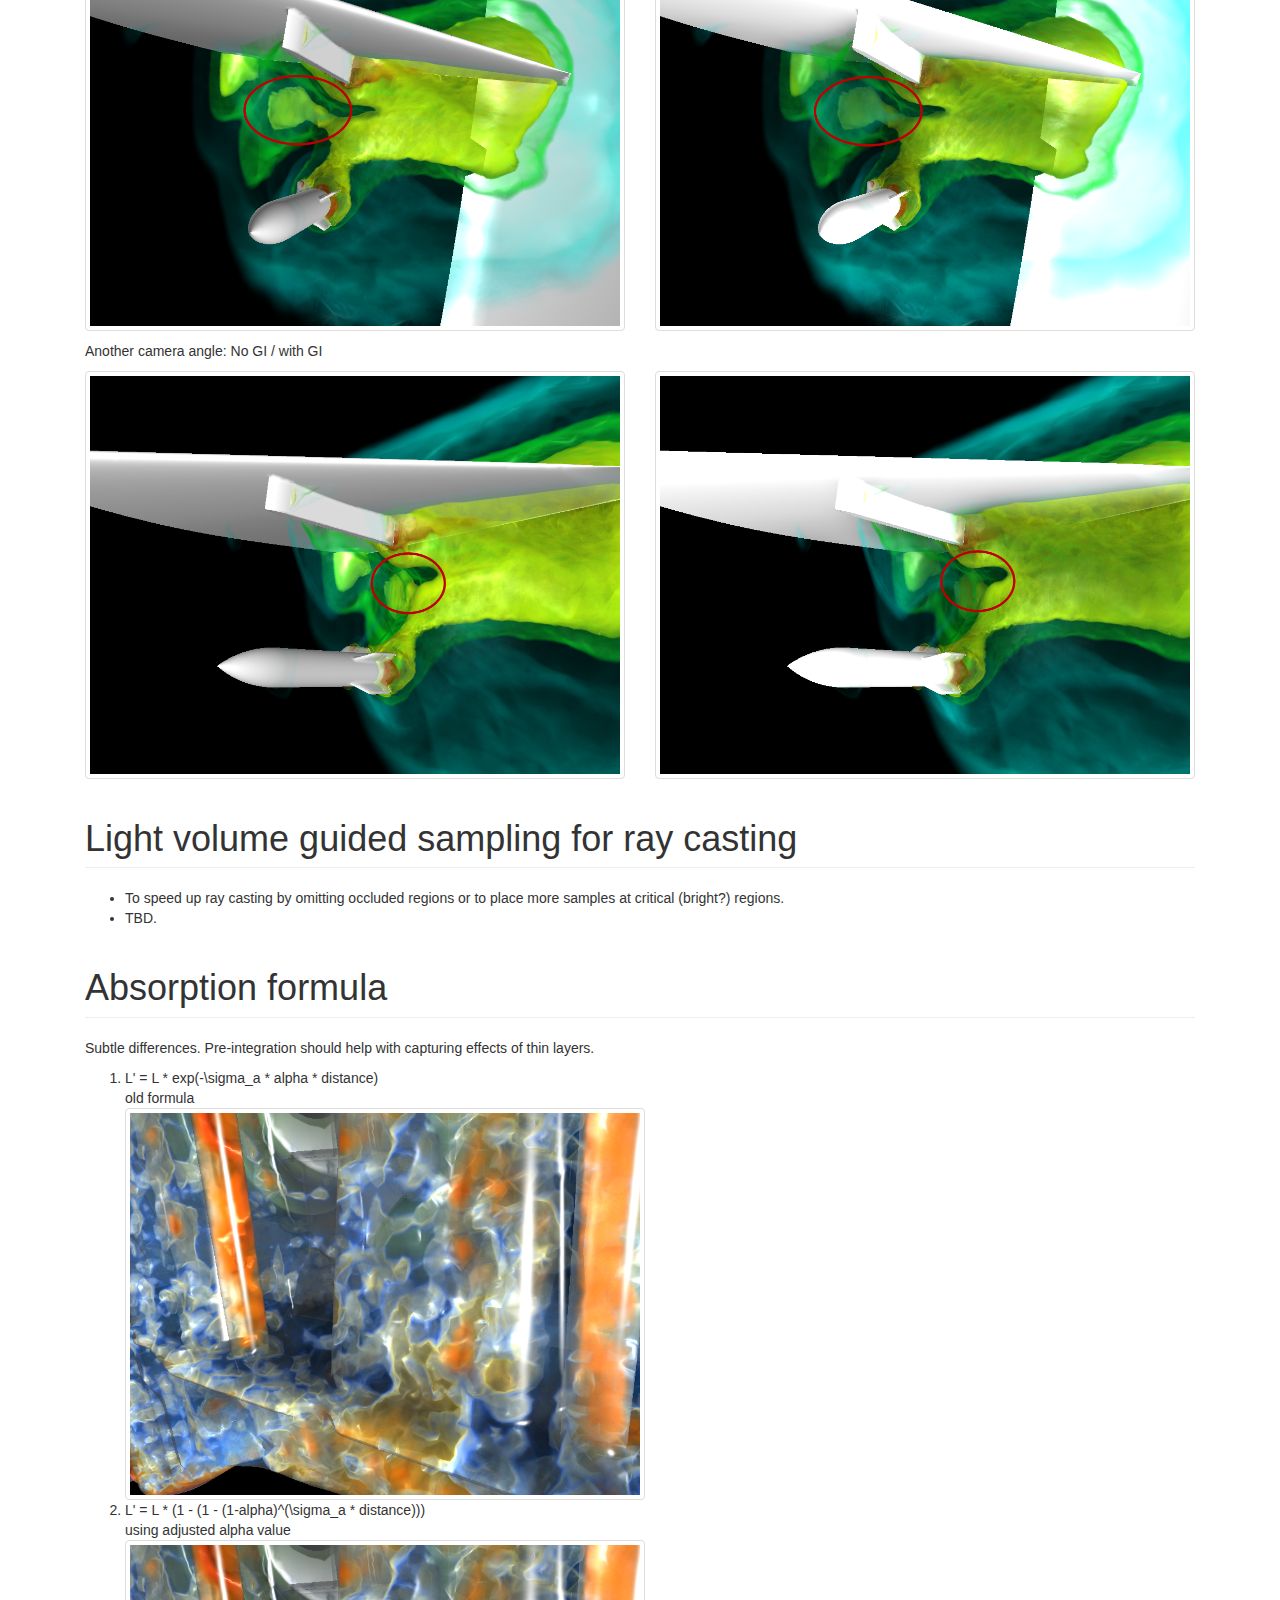
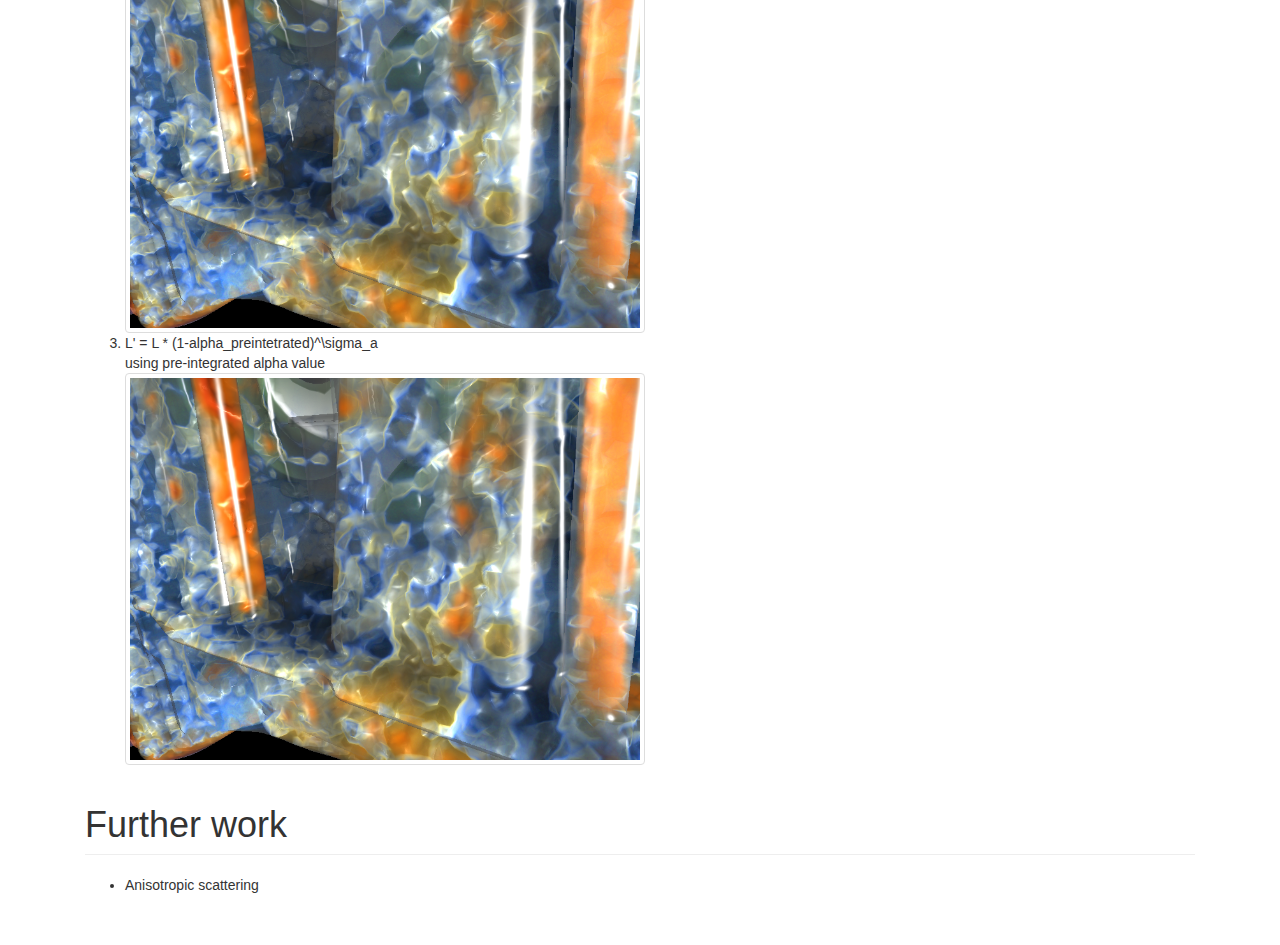
<file: doc/index.html>
<!DOCTYPE html>
<html lang="en">
  <head>
    <meta charset="utf-8">
    <meta http-equiv="X-UA-Compatible" content="IE=edge">
    <meta name="viewport" content="width=device-width, initial-scale=1">
    <title>Advanced Lighting for Unstructured-Grid Data</title>

    <!-- Bootstrap -->
    <link href="css/bootstrap.min.css" rel="stylesheet">

    <!-- LightBox -->
    <link href="css/ekko-lightbox.min.css" rel="stylesheet">

    <!-- Custom styles for this template -->
    <link href="starter-template.css" rel="stylesheet">

    <!-- HTML5 Shim and Respond.js IE8 support of HTML5 elements and media queries -->
    <!-- WARNING: Respond.js doesn't work if you view the page via file:// -->
    <!--[if lt IE 9]>
      <script src="https://oss.maxcdn.com/html5shiv/3.7.2/html5shiv.min.js"></script>
      <script src="https://oss.maxcdn.com/respond/1.4.2/respond.min.js"></script>
    <![endif]-->
  </head>
  <body>

    <div class="navbar navbar-inverse navbar-fixed-top" role="navigation">
      <div class="container">
        <div class="navbar-header">
          <button type="button" class="navbar-toggle" data-toggle="collapse" data-target=".navbar-collapse">
            <span class="sr-only">Toggle navigation</span>
            <span class="icon-bar"></span>
            <span class="icon-bar"></span>
            <span class="icon-bar"></span>
          </button>
          <a class="navbar-brand" href="#">Advanced Lighting for Unstructured-Grid Data</a>
        </div>
        <div class="collapse navbar-collapse">
          <ul class="nav navbar-nav">
            <li class="active"><a href="#">Home</a></li>
            <li><a href="gallery.html">Gallery</a></li>
            <li><a href="#about">About</a></li>
            <li><a href="#contact">Contact</a></li>
          </ul>
        </div><!--/.nav-collapse -->
      </div>
    </div>

    <div class="container">

      <div class="starter-template">

        <h1 class="page-header">L0 resolutions</h1>
        <p>32^3, 128^3, 384^3, ground truth</p>
        <div class="row l0_resolutions">
          <div class="col-md-3"><a href="img/liftedflame_temp_l0_32.png" data-toggle="lightbox" data-title="32x32x32" data-gallery="multiimages" data-parent=".l0_resolutions"><img src="img/liftedflame_temp_l0_32.png" class="img-thumbnail"/></a></div>
          <div class="col-md-3"><a href="img/liftedflame_temp_l0_128.png" data-toggle="lightbox" data-title="128x128x128" data-gallery="multiimages" data-parent=".l0_resolutions"><img src="img/liftedflame_temp_l0_128.png" class="img-thumbnail"/></a></div>
          <div class="col-md-3"><a href="img/liftedflame_temp_l0_384.png" data-toggle="lightbox" data-title="384x384x384" data-gallery="multiimages" data-parent=".l0_resolutions"><img src="img/liftedflame_temp_l0_384.png" class="img-thumbnail"/></a></div>
          <div class="col-md-3"><a href="img/liftedflame_temp_l0_gt.png" data-toggle="lightbox" data-title="Ground truth" data-gallery="multiimages" data-parent=".l0_resolutions"><img src="img/liftedflame_temp_l0_gt.png" class="img-thumbnail"/></a></div>
        </div>

        <h1 class="page-header">Tables and plots</h1>
        <p>Performance measurements for the datasets of this paper. The light volume calculation times are measured using a single directional light source. L0 grid is a regular grid of 128\times 128\times 128 voxels, and L1 grid is the original tetrahedral grid.</p>
        <table class="table table-striped">
          <thead>
            <tr><th>Dataset</th><th>#Vertices</th><th>#Tetrahera</th><th>L0 Propagation</th><th>L0 Scattering</th><th>L1 Propagation</th><th>L1 Scattering</th><th>Total</th></tr>
          </thead>
          <tbody>
            <tr><td>Aircraft1</td><td>103 K</td><td>567 K</td><td>73 ms</td><td>12 ms</td><td>6 ms</td><td>20 ms</td><td>111 ms</td></tr>
            <tr><td>Aircraft2</td><td>165 K</td><td>935 K</td><td>58 ms</td><td>11 ms</td><td>6 ms</td><td>24 ms</td><td>99 ms</td></tr>
            <tr><td>Aircraft3</td><td>804 K</td><td>4.6 M</td><td>53 ms</td><td>10 ms</td><td>25 ms</td><td>136 ms</td><td>224 ms</td></tr>
            <tr><td>Flame</td><td>538 K</td><td>3.2 M</td><td>57 ms</td><td>10 ms</td><td>15 ms</td><td>88 ms</td><td>170 ms</td></tr>
            <tr><td>Engine</td><td>1.2 M</td><td>6.0 M</td><td>64 ms</td><td>11 ms</td><td>28 ms</td><td>152 ms</td><td>255 ms</td></tr>
            <tr><td>Train</td><td>1.0 M</td><td>6.1 M</td><td>60 ms</td><td>11 ms</td><td>19 ms</td><td>123 ms</td><td>213 ms</td></tr>
            <tr><td>Car</td><td>4.2 M</td><td>24.7 M</td><td>56 ms</td><td>11 ms</td><td>126 ms</td><td>561 ms</td><td>754 ms</td></tr>
          </tbody>
        </table>
        <p></p>

        <h1 class="page-header">Performance test</h1>
        <p><b>L0</b>: Cartesian regular base grid, <b>L1</b>: original tetrahedral grid</p>
        <p>L0 resolution: 128x128x128, L1 propagation steps: >=16, 1 directional light source. Note that L0 scattering is not necessary for unstructured data rendering. Image size: 1024x1024.</p>
        <table class="table table-striped">
          <thead>
            <tr><th>Dataset</th><th>#Tetra(L1)</th><th>L0 absorb</th><th>L0 scatter</th><th>L1 absorb</th><th>L1 scatter</th><th>Total(ms)</th><th>Render</th><th>RT</th></tr>
          </thead>
          <tbody>
            <tr><td>parikh(Aircraft1)</td><td>567862</td><td>73</td><td>12</td><td>6</td><td>20</td><td>111</td><td>358</td><td>11579</td></tr>
            <tr><td>lwt(Aircraft3)</td><td>4607888</td><td>53</td><td>10</td><td>25</td><td>136</td><td>224</td><td>491</td><td>18735</td></tr>
            <tr><td>ICE(Train)</td><td>6177293</td><td>60</td><td>11</td><td>19</td><td>123</td><td>213</td><td>322</td><td>12764</td></tr>
            <tr><td>BMW(Car)</td><td>24709697</td><td>56</td><td>11</td><td>126</td><td>561</td><td>754</td><td>415</td><td>12653</td></tr>
            <tr><td>engine</td><td>6072445</td><td>64</td><td>11</td><td>28</td><td>152</td><td>255</td><td>1276</td><td>52153</td></tr>
            <tr><td>Drop(Aircraft2)</td><td>935410</td><td>58</td><td>11</td><td>6</td><td>24</td><td>99</td><td>340</td><td>11874</td></tr>
            <tr><td>LiftedFlame</td><td>3216447</td><td>57</td><td>10</td><td>15</td><td>88</td><td>170</td><td>294</td><td>18846</td></tr>
          </tbody>
        </table>

        <p>L1 propagation steps: >=16, 1 directional light source.</p>
        <table class="table table-striped">
          <thead>
            <tr><th>Dataset</th><th>#Tetra(L1)</th><th>L0 size</th><th>L0 absorb</th><th>L0 scatter</th><th>L1 absorb</th><th>L1 scatter</th><th>Total(ms)</th></tr>
          </thead>
          <tbody>
            <tr><td>Vortex</td><td>6000000</td><td>32^3</td><td>22</td><td>1</td><td>15</td><td>83</td><td>121</td></tr>
            <tr><td></td><td></td><td>64^3</td><td>38</td><td>3</td><td>14</td><td>83</td><td>138</td></tr>
            <tr><td></td><td></td><td>128^3</td><td>55</td><td>10</td><td>15</td><td>83</td><td>163</td></tr>
            <tr><td></td><td></td><td>256^3</td><td>88</td><td>100</td><td>20</td><td>83</td><td>289</td></tr>
            <tr><td></td><td></td><td>384^3</td><td>143</td><td>334</td><td>32</td><td>83</td><td>592</td></tr>
          </tbody>
        </table>

        <p>L0 size: 128x128x128, L1 propagation steps: >=16, 1 directional light source.</p>
        <table class="table table-striped">
          <thead>
            <tr><th>Dataset</th><th>#Vertex</th><th>#Tetra(L1)</th><th>L0 absorb</th><th>L0 scatter</th><th>L1 absorb</th><th>L1 scatter</th><th>Total(ms)</th></tr>
          </thead>
          <tbody>
            <tr><td>Vortex</td><td>85184</td><td>477042</td><td>56</td><td>13</td><td>5</td><td>9</td><td>84</td></tr>
            <tr><td></td><td>175616</td><td>998250</td><td>56</td><td>12</td><td>5</td><td>18</td><td>91</td></tr>
            <tr><td></td><td>343000</td><td>1971054</td><td>57</td><td>11</td><td>6</td><td>29</td><td>103</td></tr>
            <tr><td></td><td>681472</td><td>3951018</td><td>54</td><td>11</td><td>10</td><td>53</td><td>128</td></tr>
            <tr><td></td><td>1030301</td><td>6000000</td><td>55</td><td>10</td><td>15</td><td>83</td><td>163</td></tr>
            <tr><td></td><td>1685159</td><td>9858192</td><td>53</td><td>11</td><td>23</td><td>142</td><td>229</td></tr>
            <tr><td></td><td>2352637</td><td>13799808</td><td>54</td><td>10</td><td>31</td><td>208</td><td>303</td></tr>
            <tr><td></td><td>3048625</td><td>17915904</td><td>53</td><td>10</td><td>41</td><td>260</td><td>364</td></tr>
            <tr><td></td><td>3723875</td><td>21913584</td><td>56</td><td>11</td><td>47</td><td>320</td><td>434</td></tr>
            <tr><td></td><td>4410944</td><td>25984482</td><td>56</td><td>10</td><td>54</td><td>380</td><td>500</td></tr>
            <tr><td></td><td>5088448</td><td>30001266</td><td>54</td><td>12</td><td>62</td><td>436</td><td>564</td></tr>
          </tbody>
        </table>

        <!--<p>In our experiments, implementation and GPU architecture issues seem dominate the computation time. For example, the performance of using 3D Cuda grid is over ten times faster than invoking the kernel slice-by-slice. For L0 absorption, the kernel is still invoked slice-by-slice because the computation greatly decreases if the calculation is performed in a light propagation order due the characteristic of upwind scheme. Indeed, the order of the computation overhead of L0 absorption is about the same as that of L0 scattering (128^3 * 16).</p>-->

        <h1 class="page-header">Related work</h1>
        <p>The volume illumination involves solving the radiative transfer equation~\cite{Chandrasekhar:1960}, which formalizes the evolution of light transport with participating media, including light absorption, scattering and emission effects. Max~\cite{Max:1995} presented an overview on the optical models used in direct volume rendering (DVR). Kajiya and von Herzen~\cite{Kajiya:1984} presented a model for rendering volume densities which included multiple scattering computation. The scattering equation is solvable analytically only in some simple configurations. Several methods have been proposed to numerically solve the radiative transfer equation by using either ray tracing~\cite{Lafortune:1996}~\cite{Levoy:1990} or radiosity~\cite{Rushmeier:1987}. These methods are capable of rendering various illumination effects with arbitrary phase functions and heterogeneous media. However, the computational cost is tremendous, and the speed is far from the requirement of interaction.</p>

        <p>To simulate light transport in participating media, Jensen and Christensen proposed a two-pass method using volumetric photon mapping (VPM)~\cite{Jensen:1998}. In its first stage, the method traces photons throughout the volume and stores them into spatial hierarchical data structure. In the second pass, an adaptive ray marching algorithm is used and the pre-stored photons are gathered for final radiance. There are many methods aiming to improve the efficiency of VPM~\cite{Boudet:2005}~\cite{Jarosz:2008}. However, the cost of creation and maintenance of the hierarchical structure prevents early VPM methods from achieving interactive performance. More recently, J\"{o}nsson et al.~\cite{Jonsson:2012} presented an interactive method extending photon mapping. By tracking the history of photons, full recomputation of the photon map can be avoided when the transfer function is changed; instead, only the photons affected by the parameter changes are recomputed. However, full recomputation is still required when the parameter change affects all photons such as moving light source or when time-varying data is visualized. However, in the context of unstructured-grid DVR, photon mapping based methods may suffer from the adaptive nature of the unstructured grids. Large amount of photons may needed in order to fulfill the accuracy requirement in the high resolution regions of the grid.</p>

        <p>Many interactive techniques have been proposed to enhance the volume rendering for visualization by supporting illumination effects such as shadowing and scattering. For example, obscurance and ambient occlusion (AO) methods provide relatively inexpensive ways to approximate indirect illumination. GPU-based screen space ambient occlusion (SSAO)~\cite{Shanmugam:2007} is a high-performance technique to render occlusion effects in polygonal shading by sampling the depth buffer in screen space. It can also be applied to volume rendering~\cite{Diaz:2010}. Although efficient, SSAO may not produce desired results in complex scenarios, for example, semitransparent objects, since only one depth value per pixel can be used. Object space AO, as shown in the paper of Ruiz et al.~\cite{Ruiz:2008}, provides better quality while the memory and computation cost is higher than SSAO. The evaluation of occlusion/extinction can be accelerated through the use of summed area tables (SAT)~\cite{Diaz:2010}~\cite{Schlegel:2011}, but the SAT based techniques cannot be used for unstructured grids. Recently, Schott et al.~\cite{Schott:2013} demonstrated an ambient occlusion technique for interactive volume rendering that can render mutual occlusion effects of both volume and geometric primitives, which is also supported by our method.</p>

        <p>Although multiple scattering is important for realistic rendering of participating media, Max has stated that it is overkill to compute it in most scientific visualization applications~\cite{Max:1995}. However, it has been shown that physically plausible approximation to the global illumination effects can improve perceptual quality of the visualization~\cite{Ropinski:2010}. Kniss et al.~\cite{Kniss:2002}~\cite{Kniss:2003} proposed an interactive shading model that incorporated volumetric shadows and scattering effects, where scattering is restricted to forward scattering and estimated by applying blurring operations within a cone toward the light source. Using half-angle slicing, the lighting can be evaluated efficiently in the image space, but the light configuration is limited to a single light source. Extending the idea of Kniss et al., Ropinski et al.~\cite{Ropinski:2010} applied the lighting computation directly in volume space. In their approach, the light volume is computed first, where the light propagation is evaluated slice by slice, and then used in the shading stage of rendering. Thus, the method is applicable to any volume rendering technique, including GPU-based ray casting. However, in the context of unstructured-grid DVR, the uniform slices may not be able to provide sufficient resolution in some regions of the volume since the mesh can be highly adaptive. Following the cone-sampling idea presented by Kniss et al., Schlegel et al.~\cite{Schlegel:2011} approximated the soft shadows and scattering effects by aggregating the extinction values within the shadow cone. In their approach, the cone is approximated by a series of cuboids, and the extinction computation of the cuboids is accelerated by employing SAT. Ament et al.~\cite{Ament:2013} presented a pre-integration method for scattering in DVR, which also utilizes SAT for fast extinction values summation. The pre-integration table, independent of dataset and transfer function, is obtained by solving the full light transport with a Monte-Carlo simulation within a set of spherical regions. By employing SAT, the ambient extinction coefficient, one of the parameters of the table, can be efficiently computed, enabling interactive volume rendering. However, SAT do not work for unstructured data, and therefore the evaluation of the extinction values can be expensive in unstructured-grid DVR.</p>

        <p>As mentioned already, the grid-based volume illumination method presented by Zhang and Ma~\cite{Zhang:2013} built the foundation of our work. We extend their method by supporting unstructured grids. Although gradient-based local Phong lighting has been used to help understand spatial structures of unstructured-grid data~\cite{Correa:2011}, to our knowledge, very few papers address on interactive global illumination for unstructured grid volume rendering.</p>

        <h1 class="page-header">References</h1>
        <ol>
          <li>M. Ament, F. Sadlo, and D. Weiskopf. Ambient volume scattering. 2013.</li>
          <li>A. Boudet, P. Pitot, D. Pratmarty, and M. Paulin. Photon splatting for participating media. 2005.</li>
          <li>S. Chandrasekhar. Radiative Transfer. 1960.</li>
          <li>C. D. Correa, R. Hero, and K.-L. Ma. A comparison of gradient estimation methods for volume rendering on unstructured meshes. 2011.</li>
          <li>J. D{\'\i}az, P. V{\'a}zquez, I. Navazo, and F. Duguet. Real-time ambient occlusion and halos with summed area tables. 2010.</li>
          <li>W. Jarosz, M. Zwicker, and H. W. Jensen. The beam radiance estimate for volumetric photon mapping. 2008.</li>
          <li>H.W. Jensen and P. H. Christensen. Efficient simulation of light transport in scences with participating media using photon maps. 1998.</li>
          <li>D. Jonsson, J. Kronander, T. Ropinski, and A. Ynnerman. Historygrams: Enabling interactive global illumination in direct volume rendering using photon mapping. 2012.</li>
          <li>J. T. Kajiya and B. P. Von Herzen. Ray tracing volume densities. 1984.</li>
          <li>J. Kniss, S. Premoze, C. Hansen, and D. Ebert. Interactive translucent volume rendering and procedural modeling. 2002.</li>
          <li>J. Kniss, S. premoze, C. Hansen, P. Shirley, and A. McPherson. A model for volume lighting and modeling. 2003.</li>
          <li>E. P. Lafortune and Y. D.Willems. Rendering participating media with bidirectional path tracing. 1996.</li>
          <li>M. Levoy. Efficient ray tracing of volume data. 1990.</li>
          <li>N. Max. Optical models for direct volume rendering. 1995.</li>
          <li>T. Ropinski, C. D{\"o}ring, and C. Rezk-Salama. Interactive volumetric lighting simulating scattering and shadowing. 2010.</li>
          <li>M. Ruiz, I. Boada, I. Viola, S. Bruckner, M. Feixas, and M. Sbert. Obscurance-based volume rendering framework. 2008.</li>
          <li>H. E. Rushmeier and K. E. Torrance. The zonal method for calculating light intensities in the presence of a participating medium. 1987.</li>
          <li>P. Schlegel, M. Makhinya, and R. Pajarola. Extinction-based shading and illumination in gpu volume ray-casting. 2011.</li>
          <li>M. Schott, T. Martin, A. Grosset, S. Smith, and C. Hansen. Ambient occlusion effects for combined volumes and tubular geometry. 2013.</li>
          <li>P. Shanmugam and O. Arikan. Hardware accelerated ambient occlusion techniques on gpus. 2007.</li>
          <li>Y. Zhang and K.-L. Ma. Fast global illumination for interactive volume visualization. 2013.</li>
        </ol>

        <h1 class="page-header">Opcital models</h1>
        <p>Standard emission-absorption (1), gradient-based Blinn-Phong (2), our method (3), our method with gradient-based Blinn-Phong (4), our method with 2 light sources (5)</p>
        <div class="row optical_models">
          <div class="col-md-3"><a href="img/optical_emission_absorption.png" data-toggle="lightbox" data-title="Standard emission-absorption model" data-gallery="multiimages" data-parent=".optical_models"><img src="img/optical_emission_absorption.png" class="img-thumbnail"/></a></div>
          <div class="col-md-3"><a href="img/optical_blinn_phong.png" data-toggle="lightbox" data-title="Gradient-based Blinn-Phong shading" data-gallery="multiimages" data-parent=".optical_models"><img src="img/optical_blinn_phong.png" class="img-thumbnail"/></a></div>
          <div class="col-md-3"><a href="img/optical_gi.png" data-toggle="lightbox" data-title="Advanced lighting" data-gallery="multiimages" data-parent=".optical_models"><img src="img/optical_gi.png" class="img-thumbnail"/></a></div>
          <div class="col-md-3"><a href="img/optical_gi_blinn_phong.png" data-toggle="lightbox" data-title="Advanced lighting with gradient-based Blinn-Phong shading" data-gallery="multiimages" data-parent=".optical_models"><img src="img/optical_gi_blinn_phong.png" class="img-thumbnail"/></a></div>
          <div class="col-md-3"><a href="img/optical_gi_2l.png" data-toggle="lightbox" data-title="Advanced lighting with gradient-based Blinn-Phong shading (with back light)" data-gallery="multiimages" data-parent=".optical_models"><img src="img/optical_gi_2l.png" class="img-thumbnail"/></a></div>
        </div>
        <br/>
        <p>
          Volume rendering of the LiftedFlame dataset with different optical models. (1) The standard emission-absorption model provides very few information about the surface shape and depth cue. (2) With the Lambertian diffuse and specular reflectance, the gradient-based Blinn-Phong shading better conveys the surface shape but is still insufficient to resolve curtain ambiguities such as the local shape at the center region of the image. (3) With our advanced lighting method, one can clear see the concave shape at the center region. (4) Combined with the gradient-based surface shading, the image gains even more details about the surface shape. (5) With a red back light, the we can get the sense of material thickness while it is lost in image (2)-(4).
        </p>

        <h1 class="page-header">Comparison to ray tracing</h1>
        <p>Local lighting (left), our method (middle), ray tracing (1 shadow ray) (right). Illumination is performed with a single directional light source.</p>
        <div class="row comp_rt">
          <div class="col-md-4"><a href="img/liftedflame_oh_1_local.png" data-toggle="lightbox" data-title="Local lighting" data-gallery="multiimages" data-parent=".comp_rt"><img src="img/liftedflame_oh_1_local.png" class="img-thumbnail"/></a></div>
          <div class="col-md-4"><a href="img/liftedflame_oh_1_grid_based.png" data-toggle="lightbox" data-title="Our method" data-gallery="multiimages" data-parent=".comp_rt"><img src="img/liftedflame_oh_1_grid_based.png" class="img-thumbnail"/></a></div>
          <div class="col-md-4"><a href="img/liftedflame_oh_1_shadow_ray.png" data-toggle="lightbox" data-title="Ray tracing (1 shadow ray)" data-gallery="multiimages" data-parent=".comp_rt"><img src="img/liftedflame_oh_1_shadow_ray.png" class="img-thumbnail"/></a></div>
        </div>
        <br/>
        <p>Performance numbers:</p>
        <table class="table table-striped">
          <thead>
            <tr><th>Method</th><th>Rendering</th><th>Light Volume Construction</th></tr>
          </thead>
          <tbody>
            <tr><td>Local lighting</td><td>328 ms</td><td>N/A</td></tr>
            <tr><td>Our method</td><td>328 ms</td><td>831 ms</td></tr>
            <tr><td>Ray tracing</td><td>24323 ms</td><td>N/A</td></tr>
          </tbody>
        </table>
        <p>Apparently RT image is sharper. Since we shoot one shadow ray for each sample point, the produced shadows are hard shadows. However, our method keeps most of shade features while the computation time is far less than RT.</p>
        <p><b>Ray tracing implementation</b>  For each step, a shadow ray pointing the light source is shot. the shadow ray samples cell borders and uses pre-integrated TF to evaluate the accumulated alpha value. Scattering effects are not evaluated.</p>


        <h1 class="page-header">Projected Tetrahedra</h1>
        <ul>
          <li>A. Maximo et al.: Hardware-Assisted Projected Tetrahedra</li>
          <li>R. Marroquim et al.: Volume and Isosurface Rendering with GPU-Accelerated Cell Projection</li>
          <li>B. Wylie et al.: Tetrahedral Projection using Vertex Shaders</li>
        </ul>
        <p>Performance test (1024x768) (FPS):</p>
        <table class="table table-striped">
          <thead>
            <tr><th>Dataset</th><th>#Tetrahedra</th><th>Ray Casting</th><th>Projected Tetrahedra</th></tr>
          </thead>
          <tbody>
            <tr><td>parikh (wing w/ attachment)</td><td>567 K</td><td>3.1</td><td>31.9</td></tr>
            <tr><td>lwt (airplane)</td><td>4.6 M</td><td>1.3</td><td>4.2</td></tr>
            <tr><td>ICE (train)</td><td>6.1 M</td><td>4.2</td><td>3.3</td></tr>
            <tr><td>BMW (car)</td><td>24.7 M</td><td>3.2</td><td>0.17</td></tr>
            <tr><td>engine</td><td>6.0 M</td><td>1.3</td><td>3.5</td></tr>
            <tr><td>Drop (bomb)</td><td>935 K</td><td>2.7</td><td>19.6</td></tr>
            <tr><td>LiftedFlame</td><td>3.2 M</td><td>3.1</td><td>8.2</td></tr>
          </tbody>
        </table>
        <p>Performance of ray casting hardly depends on the image size and view angle. PT depends on the number of cells. For big datasets, PT is even slower than ray casting.</p>

        <h1 class="page-header">Performance comparison</h1>
        <p>How to present the performance caomparison? Comparing to naive ray tracing?</p>        


        <h1 id="high_freq_shadows" class="page-header">High frequency shadows</h1>
        <h2 id="backward_light_track">Backward light tracking</h1>
        <ul>
          <li>Purpose: to capture high frequency shadows caused by local occlussion</li>
          <li>Currently no obvious difference found. Need to find better examples.</li>
        </ul>
        <h2>Observation</h2>
        <p>Comparison between different scattering coefficient: left: 0.05, right: 0.25</p>
        <div class="row high_freq_shadow">
          <div class="col-md-5"><a href="img/high_freq_shadow_s=0.05.png" data-toggle="lightbox" data-title="sigma_s = 0.05" data-gallery="multiimages" data-parent=".high_freq_shadow"><img src="img/high_freq_shadow_s=0.05.png" class="img-thumbnail"></a></div>
          <div class="col-md-5"><a href="img/high_freq_shadow_s=0.25.png" data-toggle="lightbox" data-title="sigma_s = 0.25" data-gallery="multiimages" data-parent=".high_freq_shadow"><img src="img/high_freq_shadow_s=0.25.png" class="img-thumbnail"></a></div>
        </div>
        <p>Shadow on the droplet can be clearly seen in the left image. So one of the reason that high frequency shadows are missing might be the scattering. However, the problem is that most of droplets are very small (&lt;10 cells), so if we want to keep the very high frequency shadows, the scattering power might not enough to eliminate the unwanted black dots.</p>

        <h1 class="page-header">Slice function</h1>
        <p>Useful for finding interesting structures.</p>
        <div class="row slice">
          <div class="col-md-4"><a href="img/slice_1.png" data-toggle="lightbox" data-title="Slice" data-gallery="multiimages" data-parent=".slice"><img src="img/slice_1.png" class="img-thumbnail"></a></div>
          <div class="col-md-4"><a href="img/slice_2.png" data-toggle="lightbox" data-title="Slice with 2D contours" data-gallery="multiimages" data-parent=".slice"><img src="img/slice_2.png" class="img-thumbnail"></a></div>
          <div class="col-md-4"><a href="img/slice_3.png" data-toggle="lightbox" data-title="2D Contours" data-gallery="multiimages" data-parent=".slice"><img src="img/slice_3.png" class="img-thumbnail"></a></div>
        </div>

        <h1 class="page-header">Lifted Flame dataset</h1>
        <ul>
          <li>Format: VTK XML</li>
          <li>File size: 181 MB</li>
          <li>#Tetrahedra: 3216447</li>
          <li>Attributes: x, y, z, mass_density, pressure, temperature, Mach, Y_H2, Y_H, Y_O2, Y_O, Y_OH, Y_H2O, b_pressure, b_temperature, b_Y_H2, b_Y_O2, b_Y_N2, u, v, w, sb_u, sb_v, sb_w</li>
        </ul>
        <div class="liftedflame">
          <p>Attribute: temperature (no GI / with GI)<br>
            <div class="row">
              <div class="col-md-5"><a href="img/liftedflame_temp_1.png" data-toggle="lightbox" data-title="temperature (no GI)" data-gallery="multiimages" data-parent=".liftedflame"><img src="img/liftedflame_temp_1.png" class="img-thumbnail"></a></div>
              <div class="col-md-5"><a href="img/liftedflame_temp_1_gi.png" data-toggle="lightbox" data-title="temperature (with GI)" data-gallery="multiimages" data-parent=".liftedflame"><img src="img/liftedflame_temp_1_gi.png" class="img-thumbnail"></a></div>
            </div>
          </p>

          <p>Attribute: Y_OH (no GI / with GI)<br>
            <div class="row">
              <div class="col-md-5"><a href="img/liftedflame_oh_1.png" data-toggle="lightbox" data-title="Y_OH (no GI)" data-gallery="multiimages" data-parent=".liftedflame"><img src="img/liftedflame_oh_1.png" class="img-thumbnail"></a></div>
              <div class="col-md-5"><a href="img/liftedflame_oh_1_gi.png" data-toggle="lightbox" data-title="Y_OH (with GI)" data-gallery="multiimages" data-parent=".liftedflame"><img src="img/liftedflame_oh_1_gi.png" class="img-thumbnail"></a></div>
            </div>
          </p>
        </div>

        <h1 class="page-header">Bomb Drop dataset</h1>
        <ul>
          <li>Format: VTK XML</li>
          <li>File size: 71 MB</li>
          <li>#Tetrahedra: 935410</li>
          <li>Attributes: u, v, w, p(pressure?)</li>
        </ul>
        <div class="drop">
          <p>Attribute: velocity magnitude |(u, v, w)|<br>
            No GI / with GI<br>
            <div class="row">
              <div class="col-md-6"><a href="img/drop_1.png" data-toggle="lightbox" data-title="No GI" data-gallery="multiimages" data-parent=".drop"><img src="img/drop_1.png" class="img-thumbnail"></a></div>
              <div class="col-md-6"><a href="img/drop_1_gi.png" data-toggle="lightbox" data-title="With GI" data-gallery="multiimages" data-parent=".drop"><img src="img/drop_1_gi.png" class="img-thumbnail"></a></div>
            </div>
          </p>
          <p>Attribute: vorticity magnitude<br>
            No GI / with GI<br>
            <div class="row">
              <div class="col-md-6"><a href="img/drop_vort_1.png" data-toggle="lightbox" data-title="No GI" data-gallery="multiimages" data-parent=".drop"><img src="img/drop_vort_1.png" class="img-thumbnail"></a></div>
              <div class="col-md-6"><a href="img/drop_vort_1_gi.png" data-toggle="lightbox" data-title="With GI" data-gallery="multiimages" data-parent=".drop"><img src="img/drop_vort_1_gi.png" class="img-thumbnail"></a></div>
            </div>
          </p>
          <p>Slice<br>
            <div class="row">
              <div class="col-md-6"><a href="img/drop_vort_1_slice.png" data-toggle="lightbox" data-title="With GI" data-gallery="multiimages" data-parent=".drop"><img src="img/drop_vort_1_slice.png" class="img-thumbnail"></a></div>
            </div>
          </p>
          
          <p>Attribute: p(pressure?)<br>
            No GI (connot tell whether the bulge goes forward or backward) / with GI (clearly it goes backword)<br>
            <div class="row">
              <div class="col-md-6"><a href="img/drop_p_1.png" data-toggle="lightbox" data-title="No GI" data-gallery="multiimages" data-parent=".drop"><img src="img/drop_p_1.png" class="img-thumbnail"></a></div>
              <div class="col-md-6"><a href="img/drop_p_1_gi.png" data-toggle="lightbox" data-title="With GI" data-gallery="multiimages" data-parent=".drop"><img src="img/drop_p_1_gi.png" class="img-thumbnail"></a></div>
            </div>
          </p>
          <p>Another camera angle: No GI / with GI<br>
            <div class="row">
              <div class="col-md-6"><a href="img/drop_p_2.png" data-toggle="lightbox" data-title="No GI" data-gallery="multiimages" data-parent=".drop"><img src="img/drop_p_2.png" class="img-thumbnail"></a></div>
              <div class="col-md-6"><a href="img/drop_p_2_gi.png" data-toggle="lightbox" data-title="With GI" data-gallery="multiimages" data-parent=".drop"><img src="img/drop_p_2_gi.png" class="img-thumbnail"></a></div>
            </div>
          </p>
        </div>

        <h1 class="page-header">Light volume guided sampling for ray casting</h1>
        <ul>
          <li>To speed up ray casting by omitting occluded regions or to place more samples at critical (bright?) regions.</li>
          <li>TBD.</li>
        </ul>
        
        <h1 class="page-header">Absorption formula</h1>
        <p>Subtle differences. Pre-integration should help with capturing effects of thin layers.</p>
        <ol>
          <li>L' = L * exp(-\sigma_a * alpha * distance)<br>old formula<br>
            <div class="row">
              <div class="col-md-6"><img src="img/absorb_1.png" class="img-thumbnail"></div>
            </div>
          </li>
          <li>L' = L * (1 - (1 - (1-alpha)^(\sigma_a * distance)))<br>using adjusted alpha value<br>
            <div class="row">
              <div class="col-md-6"><img src="img/absorb_2.png" class="img-thumbnail"></div>
            </div>
          </li>
          <li>L' = L * (1-alpha_preintetrated)^\sigma_a<br>using pre-integrated alpha value<br>
            <div class="row">
              <div class="col-md-6"><img src="img/absorb_3.png" class="img-thumbnail"></div>
            </div>
          </li>
        </ol>
        
        <h1 class="page-header">Further work</h1>
        <ul>
          <li>Anisotropic scattering</li>
        </ul>
        <!--<p class="lead">Use this document as a way to quickly start any new project.<br> All you get is this text and a mostly barebones HTML document. aaa bbb ccc ddd ee dfgsdg gregre grfgre rfgreg ergrfg erger greg d</p>-->
      </div>

    </div><!-- /.container -->

    <!-- jQuery (necessary for Bootstrap's JavaScript plugins) -->
    <script src="https://ajax.googleapis.com/ajax/libs/jquery/1.11.1/jquery.min.js"></script>
    <!-- Include all compiled plugins (below), or include individual files as needed -->
    <script src="js/bootstrap.min.js"></script>

    <script src="js/ekko-lightbox.min.js"></script>
    <script type="text/javascript">
      $(document).delegate('*[data-toggle="lightbox"]', 'click', function(event) {
        event.preventDefault();
        $(this).ekkoLightbox();
      });
    </script>
  </body>
</html>
</file>
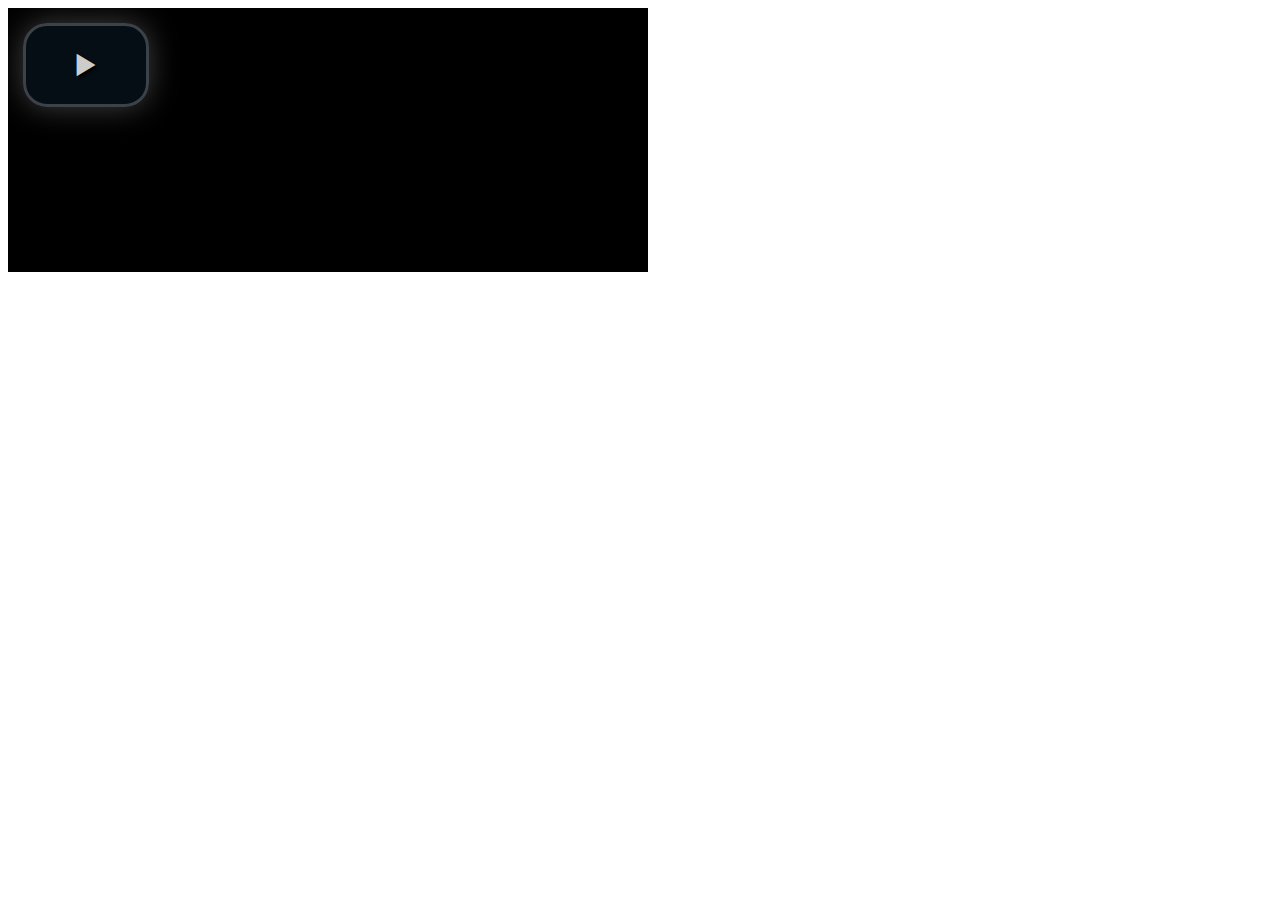
<file: doc/video-js/demo.html>
<!DOCTYPE html>
<html>
<head>
  <title>Video.js | HTML5 Video Player</title>

  <!-- Chang URLs to wherever Video.js files will be hosted -->
  <link href="video-js.css" rel="stylesheet" type="text/css">
  <!-- video.js must be in the <head> for older IEs to work. -->
  <script src="video.js"></script>

  <!-- Unless using the CDN hosted version, update the URL to the Flash SWF -->
  <script>
    videojs.options.flash.swf = "video-js.swf";
  </script>


</head>
<body>

  <video id="example_video_1" class="video-js vjs-default-skin" controls preload="none" width="640" height="264"
      poster="http://video-js.zencoder.com/oceans-clip.png"
      data-setup="{}">
    <source src="http://video-js.zencoder.com/oceans-clip.mp4" type='video/mp4' />
    <source src="http://video-js.zencoder.com/oceans-clip.webm" type='video/webm' />
    <source src="http://video-js.zencoder.com/oceans-clip.ogv" type='video/ogg' />
    <track kind="captions" src="demo.captions.vtt" srclang="en" label="English"></track><!-- Tracks need an ending tag thanks to IE9 -->
    <track kind="subtitles" src="demo.captions.vtt" srclang="en" label="English"></track><!-- Tracks need an ending tag thanks to IE9 -->
    <p class="vjs-no-js">To view this video please enable JavaScript, and consider upgrading to a web browser that <a href="http://videojs.com/html5-video-support/" target="_blank">supports HTML5 video</a></p>
  </video>

</body>
</html>
</file>
<file: doc/starter-template.css>
body {
  padding-top: 50px;
}
.starter-template {
  padding: 40px 15px;
  text-align: left;
}
.img1 {
	width: 640px;
}
.img2 {
	width: 420px;
}
.img3 {
  width: 540px;
}
</file>
<file: doc/video-js/video-js.css>
/*!
Video.js Default Styles (http://videojs.com)
Version 4.6.3
Create your own skin at http://designer.videojs.com
*/
/* SKIN
================================================================================
The main class name for all skin-specific styles. To make your own skin,
replace all occurances of 'vjs-default-skin' with a new name. Then add your new
skin name to your video tag instead of the default skin.
e.g. <video class="video-js my-skin-name">
*/
.vjs-default-skin {
  color: #cccccc;
}
/* Custom Icon Font
--------------------------------------------------------------------------------
The control icons are from a custom font. Each icon corresponds to a character
(e.g. "\e001"). Font icons allow for easy scaling and coloring of icons.
*/
@font-face {
  font-family: 'VideoJS';
  src: url('font/vjs.eot');
  src: url('font/vjs.eot?#iefix') format('embedded-opentype'), url('font/vjs.woff') format('woff'), url('font/vjs.ttf') format('truetype');
  font-weight: normal;
  font-style: normal;
}
/* Base UI Component Classes
--------------------------------------------------------------------------------
*/
/* Slider - used for Volume bar and Seek bar */
.vjs-default-skin .vjs-slider {
  /* Replace browser focus hightlight with handle highlight */
  outline: 0;
  position: relative;
  cursor: pointer;
  padding: 0;
  /* background-color-with-alpha */
  background-color: #333333;
  background-color: rgba(51, 51, 51, 0.9);
}
.vjs-default-skin .vjs-slider:focus {
  /* box-shadow */
  -webkit-box-shadow: 0 0 2em #ffffff;
  -moz-box-shadow: 0 0 2em #ffffff;
  box-shadow: 0 0 2em #ffffff;
}
.vjs-default-skin .vjs-slider-handle {
  position: absolute;
  /* Needed for IE6 */
  left: 0;
  top: 0;
}
.vjs-default-skin .vjs-slider-handle:before {
  content: "\e009";
  font-family: VideoJS;
  font-size: 1em;
  line-height: 1;
  text-align: center;
  text-shadow: 0em 0em 1em #fff;
  position: absolute;
  top: 0;
  left: 0;
  /* Rotate the square icon to make a diamond */
  /* transform */
  -webkit-transform: rotate(-45deg);
  -moz-transform: rotate(-45deg);
  -ms-transform: rotate(-45deg);
  -o-transform: rotate(-45deg);
  transform: rotate(-45deg);
}
/* Control Bar
--------------------------------------------------------------------------------
The default control bar that is a container for most of the controls.
*/
.vjs-default-skin .vjs-control-bar {
  /* Start hidden */
  display: none;
  position: absolute;
  /* Place control bar at the bottom of the player box/video.
     If you want more margin below the control bar, add more height. */
  bottom: 0;
  /* Use left/right to stretch to 100% width of player div */
  left: 0;
  right: 0;
  /* Height includes any margin you want above or below control items */
  height: 3.0em;
  /* background-color-with-alpha */
  background-color: #07141e;
  background-color: rgba(7, 20, 30, 0.7);
}
/* Show the control bar only once the video has started playing */
.vjs-default-skin.vjs-has-started .vjs-control-bar {
  display: block;
  /* Visibility needed to make sure things hide in older browsers too. */

  visibility: visible;
  opacity: 1;
  /* transition */
  -webkit-transition: visibility 0.1s, opacity 0.1s;
  -moz-transition: visibility 0.1s, opacity 0.1s;
  -o-transition: visibility 0.1s, opacity 0.1s;
  transition: visibility 0.1s, opacity 0.1s;
}
/* Hide the control bar when the video is playing and the user is inactive  */
.vjs-default-skin.vjs-has-started.vjs-user-inactive.vjs-playing .vjs-control-bar {
  display: block;
  visibility: hidden;
  opacity: 0;
  /* transition */
  -webkit-transition: visibility 1s, opacity 1s;
  -moz-transition: visibility 1s, opacity 1s;
  -o-transition: visibility 1s, opacity 1s;
  transition: visibility 1s, opacity 1s;
}
.vjs-default-skin.vjs-controls-disabled .vjs-control-bar {
  display: none;
}
.vjs-default-skin.vjs-using-native-controls .vjs-control-bar {
  display: none;
}
/* The control bar shouldn't show after an error */
.vjs-default-skin.vjs-error .vjs-control-bar {
  display: none;
}
/* IE8 is flakey with fonts, and you have to change the actual content to force
fonts to show/hide properly.
  - "\9" IE8 hack didn't work for this
  - Found in XP IE8 from http://modern.ie. Does not show up in "IE8 mode" in IE9
*/
@media \0screen {
  .vjs-default-skin.vjs-user-inactive.vjs-playing .vjs-control-bar :before {
    content: "";
  }
}
/* General styles for individual controls. */
.vjs-default-skin .vjs-control {
  outline: none;
  position: relative;
  float: left;
  text-align: center;
  margin: 0;
  padding: 0;
  height: 3.0em;
  width: 4em;
}
/* FontAwsome button icons */
.vjs-default-skin .vjs-control:before {
  font-family: VideoJS;
  font-size: 1.5em;
  line-height: 2;
  position: absolute;
  top: 0;
  left: 0;
  width: 100%;
  height: 100%;
  text-align: center;
  text-shadow: 1px 1px 1px rgba(0, 0, 0, 0.5);
}
/* Replacement for focus outline */
.vjs-default-skin .vjs-control:focus:before,
.vjs-default-skin .vjs-control:hover:before {
  text-shadow: 0em 0em 1em #ffffff;
}
.vjs-default-skin .vjs-control:focus {
  /*  outline: 0; */
  /* keyboard-only users cannot see the focus on several of the UI elements when
  this is set to 0 */

}
/* Hide control text visually, but have it available for screenreaders */
.vjs-default-skin .vjs-control-text {
  /* hide-visually */
  border: 0;
  clip: rect(0 0 0 0);
  height: 1px;
  margin: -1px;
  overflow: hidden;
  padding: 0;
  position: absolute;
  width: 1px;
}
/* Play/Pause
--------------------------------------------------------------------------------
*/
.vjs-default-skin .vjs-play-control {
  width: 5em;
  cursor: pointer;
}
.vjs-default-skin .vjs-play-control:before {
  content: "\e001";
}
.vjs-default-skin.vjs-playing .vjs-play-control:before {
  content: "\e002";
}
/* Playback toggle
--------------------------------------------------------------------------------
*/
.vjs-default-skin .vjs-playback-rate .vjs-playback-rate-value {
  font-size: 1.5em;
  line-height: 2;
  position: absolute;
  top: 0;
  left: 0;
  width: 100%;
  height: 100%;
  text-align: center;
  text-shadow: 1px 1px 1px rgba(0, 0, 0, 0.5);
}
.vjs-default-skin .vjs-playback-rate.vjs-menu-button .vjs-menu .vjs-menu-content {
  width: 4em;
  left: -2em;
  list-style: none;
}
/* Volume/Mute
-------------------------------------------------------------------------------- */
.vjs-default-skin .vjs-mute-control,
.vjs-default-skin .vjs-volume-menu-button {
  cursor: pointer;
  float: right;
}
.vjs-default-skin .vjs-mute-control:before,
.vjs-default-skin .vjs-volume-menu-button:before {
  content: "\e006";
}
.vjs-default-skin .vjs-mute-control.vjs-vol-0:before,
.vjs-default-skin .vjs-volume-menu-button.vjs-vol-0:before {
  content: "\e003";
}
.vjs-default-skin .vjs-mute-control.vjs-vol-1:before,
.vjs-default-skin .vjs-volume-menu-button.vjs-vol-1:before {
  content: "\e004";
}
.vjs-default-skin .vjs-mute-control.vjs-vol-2:before,
.vjs-default-skin .vjs-volume-menu-button.vjs-vol-2:before {
  content: "\e005";
}
.vjs-default-skin .vjs-volume-control {
  width: 5em;
  float: right;
}
.vjs-default-skin .vjs-volume-bar {
  width: 5em;
  height: 0.6em;
  margin: 1.1em auto 0;
}
.vjs-default-skin .vjs-volume-menu-button .vjs-menu-content {
  height: 2.9em;
}
.vjs-default-skin .vjs-volume-level {
  position: absolute;
  top: 0;
  left: 0;
  height: 0.5em;
  /* assuming volume starts at 1.0 */

  width: 100%;
  background: #66a8cc url([data-uri]) -50% 0 repeat;
}
.vjs-default-skin .vjs-volume-bar .vjs-volume-handle {
  width: 0.5em;
  height: 0.5em;
  /* Assumes volume starts at 1.0. If you change the size of the
     handle relative to the volume bar, you'll need to update this value
     too. */

  left: 4.5em;
}
.vjs-default-skin .vjs-volume-handle:before {
  font-size: 0.9em;
  top: -0.2em;
  left: -0.2em;
  width: 1em;
  height: 1em;
}
.vjs-default-skin .vjs-volume-menu-button .vjs-menu .vjs-menu-content {
  width: 6em;
  left: -4em;
}
/* Progress
--------------------------------------------------------------------------------
*/
.vjs-default-skin .vjs-progress-control {
  position: absolute;
  left: 0;
  right: 0;
  width: auto;
  font-size: 0.3em;
  height: 1em;
  /* Set above the rest of the controls. */
  top: -1em;
  /* Shrink the bar slower than it grows. */
  /* transition */
  -webkit-transition: all 0.4s;
  -moz-transition: all 0.4s;
  -o-transition: all 0.4s;
  transition: all 0.4s;
}
/* On hover, make the progress bar grow to something that's more clickable.
    This simply changes the overall font for the progress bar, and this
    updates both the em-based widths and heights, as wells as the icon font */
.vjs-default-skin:hover .vjs-progress-control {
  font-size: .9em;
  /* Even though we're not changing the top/height, we need to include them in
      the transition so they're handled correctly. */

  /* transition */
  -webkit-transition: all 0.2s;
  -moz-transition: all 0.2s;
  -o-transition: all 0.2s;
  transition: all 0.2s;
}
/* Box containing play and load progresses. Also acts as seek scrubber. */
.vjs-default-skin .vjs-progress-holder {
  height: 100%;
}
/* Progress Bars */
.vjs-default-skin .vjs-progress-holder .vjs-play-progress,
.vjs-default-skin .vjs-progress-holder .vjs-load-progress {
  position: absolute;
  display: block;
  height: 100%;
  margin: 0;
  padding: 0;
  /* updated by javascript during playback */

  width: 0;
  /* Needed for IE6 */
  left: 0;
  top: 0;
}
.vjs-default-skin .vjs-play-progress {
  /*
    Using a data URI to create the white diagonal lines with a transparent
      background. Surprisingly works in IE8.
      Created using http://www.patternify.com
    Changing the first color value will change the bar color.
    Also using a paralax effect to make the lines move backwards.
      The -50% left position makes that happen.
  */

  background: #66a8cc url([data-uri]) -50% 0 repeat;
}
.vjs-default-skin .vjs-load-progress {
  background: #646464 /* IE8- Fallback */;
  background: rgba(255, 255, 255, 0.4);
}
.vjs-default-skin .vjs-seek-handle {
  width: 1.5em;
  height: 100%;
}
.vjs-default-skin .vjs-seek-handle:before {
  padding-top: 0.1em /* Minor adjustment */;
}
/* Live Mode
--------------------------------------------------------------------------------
*/
.vjs-default-skin.vjs-live .vjs-time-controls,
.vjs-default-skin.vjs-live .vjs-time-divider,
.vjs-default-skin.vjs-live .vjs-progress-control {
  display: none;
}
.vjs-default-skin.vjs-live .vjs-live-display {
  display: block;
}
/* Live Display
--------------------------------------------------------------------------------
*/
.vjs-default-skin .vjs-live-display {
  display: none;
  font-size: 1em;
  line-height: 3em;
}
/* Time Display
--------------------------------------------------------------------------------
*/
.vjs-default-skin .vjs-time-controls {
  font-size: 1em;
  /* Align vertically by making the line height the same as the control bar */
  line-height: 3em;
}
.vjs-default-skin .vjs-current-time {
  float: left;
}
.vjs-default-skin .vjs-duration {
  float: left;
}
/* Remaining time is in the HTML, but not included in default design */
.vjs-default-skin .vjs-remaining-time {
  display: none;
  float: left;
}
.vjs-time-divider {
  float: left;
  line-height: 3em;
}
/* Fullscreen
--------------------------------------------------------------------------------
*/
.vjs-default-skin .vjs-fullscreen-control {
  width: 3.8em;
  cursor: pointer;
  float: right;
}
.vjs-default-skin .vjs-fullscreen-control:before {
  content: "\e000";
}
/* Switch to the exit icon when the player is in fullscreen */
.vjs-default-skin.vjs-fullscreen .vjs-fullscreen-control:before {
  content: "\e00b";
}
/* Big Play Button (play button at start)
--------------------------------------------------------------------------------
Positioning of the play button in the center or other corners can be done more
easily in the skin designer. http://designer.videojs.com/
*/
.vjs-default-skin .vjs-big-play-button {
  left: 0.5em;
  top: 0.5em;
  font-size: 3em;
  display: block;
  z-index: 2;
  position: absolute;
  width: 4em;
  height: 2.6em;
  text-align: center;
  vertical-align: middle;
  cursor: pointer;
  opacity: 1;
  /* Need a slightly gray bg so it can be seen on black backgrounds */
  /* background-color-with-alpha */
  background-color: #07141e;
  background-color: rgba(7, 20, 30, 0.7);
  border: 0.1em solid #3b4249;
  /* border-radius */
  -webkit-border-radius: 0.8em;
  -moz-border-radius: 0.8em;
  border-radius: 0.8em;
  /* box-shadow */
  -webkit-box-shadow: 0px 0px 1em rgba(255, 255, 255, 0.25);
  -moz-box-shadow: 0px 0px 1em rgba(255, 255, 255, 0.25);
  box-shadow: 0px 0px 1em rgba(255, 255, 255, 0.25);
  /* transition */
  -webkit-transition: all 0.4s;
  -moz-transition: all 0.4s;
  -o-transition: all 0.4s;
  transition: all 0.4s;
}
/* Optionally center */
.vjs-default-skin.vjs-big-play-centered .vjs-big-play-button {
  /* Center it horizontally */
  left: 50%;
  margin-left: -2.1em;
  /* Center it vertically */
  top: 50%;
  margin-top: -1.4000000000000001em;
}
/* Hide if controls are disabled */
.vjs-default-skin.vjs-controls-disabled .vjs-big-play-button {
  display: none;
}
/* Hide when video starts playing */
.vjs-default-skin.vjs-has-started .vjs-big-play-button {
  display: none;
}
/* Hide on mobile devices. Remove when we stop using native controls
    by default on mobile  */
.vjs-default-skin.vjs-using-native-controls .vjs-big-play-button {
  display: none;
}
.vjs-default-skin:hover .vjs-big-play-button,
.vjs-default-skin .vjs-big-play-button:focus {
  outline: 0;
  border-color: #fff;
  /* IE8 needs a non-glow hover state */
  background-color: #505050;
  background-color: rgba(50, 50, 50, 0.75);
  /* box-shadow */
  -webkit-box-shadow: 0 0 3em #ffffff;
  -moz-box-shadow: 0 0 3em #ffffff;
  box-shadow: 0 0 3em #ffffff;
  /* transition */
  -webkit-transition: all 0s;
  -moz-transition: all 0s;
  -o-transition: all 0s;
  transition: all 0s;
}
.vjs-default-skin .vjs-big-play-button:before {
  content: "\e001";
  font-family: VideoJS;
  /* In order to center the play icon vertically we need to set the line height
     to the same as the button height */

  line-height: 2.6em;
  text-shadow: 0.05em 0.05em 0.1em #000;
  text-align: center /* Needed for IE8 */;
  position: absolute;
  left: 0;
  width: 100%;
  height: 100%;
}
.vjs-error .vjs-big-play-button {
  display: none;
}
/* Error Display
--------------------------------------------------------------------------------
*/
.vjs-error-display {
  display: none;
}
.vjs-error .vjs-error-display {
  display: block;
  position: absolute;
  left: 0;
  top: 0;
  width: 100%;
  height: 100%;
}
.vjs-error .vjs-error-display:before {
  content: 'X';
  font-family: Arial;
  font-size: 4em;
  color: #666666;
  /* In order to center the play icon vertically we need to set the line height
     to the same as the button height */

  line-height: 1;
  text-shadow: 0.05em 0.05em 0.1em #000;
  text-align: center /* Needed for IE8 */;
  vertical-align: middle;
  position: absolute;
  top: 50%;
  margin-top: -0.5em;
  width: 100%;
}
.vjs-error-display div {
  position: absolute;
  font-size: 1.4em;
  text-align: center;
  bottom: 1em;
  right: 1em;
  left: 1em;
}
.vjs-error-display a,
.vjs-error-display a:visited {
  color: #F4A460;
}
/* Loading Spinner
--------------------------------------------------------------------------------
*/
.vjs-loading-spinner {
  display: none;
  position: absolute;
  top: 50%;
  left: 50%;
  font-size: 4em;
  line-height: 1;
  width: 1em;
  height: 1em;
  margin-left: -0.5em;
  margin-top: -0.5em;
  opacity: 0.75;
  /* animation */
  -webkit-animation: spin 1.5s infinite linear;
  -moz-animation: spin 1.5s infinite linear;
  -o-animation: spin 1.5s infinite linear;
  animation: spin 1.5s infinite linear;
}
/* Errors are unrecoverable without user interaction,
   so hide the spinner in the case of an error */
.video-js.vjs-error .vjs-loading-spinner {
  /* using !important flag because currently the loading spinner
     uses hide()/show() instead of classes. The !important can be
     removed when that's updated */

  display: none !important;
  /* ensure animation doesn't continue while hidden */

  /* animation */
  -webkit-animation: none;
  -moz-animation: none;
  -o-animation: none;
  animation: none;
}
.vjs-default-skin .vjs-loading-spinner:before {
  content: "\e01e";
  font-family: VideoJS;
  position: absolute;
  top: 0;
  left: 0;
  width: 1em;
  height: 1em;
  text-align: center;
  text-shadow: 0em 0em 0.1em #000;
}
@-moz-keyframes spin {
  0% {
    -moz-transform: rotate(0deg);
  }
  100% {
    -moz-transform: rotate(359deg);
  }
}
@-webkit-keyframes spin {
  0% {
    -webkit-transform: rotate(0deg);
  }
  100% {
    -webkit-transform: rotate(359deg);
  }
}
@-o-keyframes spin {
  0% {
    -o-transform: rotate(0deg);
  }
  100% {
    -o-transform: rotate(359deg);
  }
}
@keyframes spin {
  0% {
    transform: rotate(0deg);
  }
  100% {
    transform: rotate(359deg);
  }
}
/* Menu Buttons (Captions/Subtitles/etc.)
--------------------------------------------------------------------------------
*/
.vjs-default-skin .vjs-menu-button {
  float: right;
  cursor: pointer;
}
.vjs-default-skin .vjs-menu {
  display: none;
  position: absolute;
  bottom: 0;
  left: 0em;
  /* (Width of vjs-menu - width of button) / 2 */

  width: 0em;
  height: 0em;
  margin-bottom: 3em;
  border-left: 2em solid transparent;
  border-right: 2em solid transparent;
  border-top: 1.55em solid #000000;
  /* Same width top as ul bottom */

  border-top-color: rgba(7, 40, 50, 0.5);
  /* Same as ul background */

}
/* Button Pop-up Menu */
.vjs-default-skin .vjs-menu-button .vjs-menu .vjs-menu-content {
  display: block;
  padding: 0;
  margin: 0;
  position: absolute;
  width: 10em;
  bottom: 1.5em;
  /* Same bottom as vjs-menu border-top */

  max-height: 15em;
  overflow: auto;
  left: -5em;
  /* Width of menu - width of button / 2 */

  /* background-color-with-alpha */
  background-color: #07141e;
  background-color: rgba(7, 20, 30, 0.7);
  /* box-shadow */
  -webkit-box-shadow: -0.2em -0.2em 0.3em rgba(255, 255, 255, 0.2);
  -moz-box-shadow: -0.2em -0.2em 0.3em rgba(255, 255, 255, 0.2);
  box-shadow: -0.2em -0.2em 0.3em rgba(255, 255, 255, 0.2);
}
.vjs-default-skin .vjs-menu-button:hover .vjs-menu {
  display: block;
}
.vjs-default-skin .vjs-menu-button ul li {
  list-style: none;
  margin: 0;
  padding: 0.3em 0 0.3em 0;
  line-height: 1.4em;
  font-size: 1.2em;
  text-align: center;
  text-transform: lowercase;
}
.vjs-default-skin .vjs-menu-button ul li.vjs-selected {
  background-color: #000;
}
.vjs-default-skin .vjs-menu-button ul li:focus,
.vjs-default-skin .vjs-menu-button ul li:hover,
.vjs-default-skin .vjs-menu-button ul li.vjs-selected:focus,
.vjs-default-skin .vjs-menu-button ul li.vjs-selected:hover {
  outline: 0;
  color: #111;
  /* background-color-with-alpha */
  background-color: #ffffff;
  background-color: rgba(255, 255, 255, 0.75);
  /* box-shadow */
  -webkit-box-shadow: 0 0 1em #ffffff;
  -moz-box-shadow: 0 0 1em #ffffff;
  box-shadow: 0 0 1em #ffffff;
}
.vjs-default-skin .vjs-menu-button ul li.vjs-menu-title {
  text-align: center;
  text-transform: uppercase;
  font-size: 1em;
  line-height: 2em;
  padding: 0;
  margin: 0 0 0.3em 0;
  font-weight: bold;
  cursor: default;
}
/* Subtitles Button */
.vjs-default-skin .vjs-subtitles-button:before {
  content: "\e00c";
}
/* Captions Button */
.vjs-default-skin .vjs-captions-button:before {
  content: "\e008";
}
/* Replacement for focus outline */
.vjs-default-skin .vjs-captions-button:focus .vjs-control-content:before,
.vjs-default-skin .vjs-captions-button:hover .vjs-control-content:before {
  /* box-shadow */
  -webkit-box-shadow: 0 0 1em #ffffff;
  -moz-box-shadow: 0 0 1em #ffffff;
  box-shadow: 0 0 1em #ffffff;
}
/*
REQUIRED STYLES (be careful overriding)
================================================================================
When loading the player, the video tag is replaced with a DIV,
that will hold the video tag or object tag for other playback methods.
The div contains the video playback element (Flash or HTML5) and controls,
and sets the width and height of the video.

** If you want to add some kind of border/padding (e.g. a frame), or special
positioning, use another containing element. Otherwise you risk messing up
control positioning and full window mode. **
*/
.video-js {
  background-color: #000;
  position: relative;
  padding: 0;
  /* Start with 10px for base font size so other dimensions can be em based and
     easily calculable. */

  font-size: 10px;
  /* Allow poster to be vertially aligned. */

  vertical-align: middle;
  /*  display: table-cell; */
  /*This works in Safari but not Firefox.*/

  /* Provide some basic defaults for fonts */

  font-weight: normal;
  font-style: normal;
  /* Avoiding helvetica: issue #376 */

  font-family: Arial, sans-serif;
  /* Turn off user selection (text highlighting) by default.
     The majority of player components will not be text blocks.
     Text areas will need to turn user selection back on. */

  /* user-select */
  -webkit-user-select: none;
  -moz-user-select: none;
  -ms-user-select: none;
  user-select: none;
}
/* Playback technology elements expand to the width/height of the containing div
    <video> or <object> */
.video-js .vjs-tech {
  position: absolute;
  top: 0;
  left: 0;
  width: 100%;
  height: 100%;
}
/* Fix for Firefox 9 fullscreen (only if it is enabled). Not needed when
   checking fullScreenEnabled. */
.video-js:-moz-full-screen {
  position: absolute;
}
/* Fullscreen Styles */
body.vjs-full-window {
  padding: 0;
  margin: 0;
  height: 100%;
  /* Fix for IE6 full-window. http://www.cssplay.co.uk/layouts/fixed.html */
  overflow-y: auto;
}
.video-js.vjs-fullscreen {
  position: fixed;
  overflow: hidden;
  z-index: 1000;
  left: 0;
  top: 0;
  bottom: 0;
  right: 0;
  width: 100% !important;
  height: 100% !important;
  /* IE6 full-window (underscore hack) */
  _position: absolute;
}
.video-js:-webkit-full-screen {
  width: 100% !important;
  height: 100% !important;
}
.video-js.vjs-fullscreen.vjs-user-inactive {
  cursor: none;
}
/* Poster Styles */
.vjs-poster {
  background-repeat: no-repeat;
  background-position: 50% 50%;
  background-size: contain;
  cursor: pointer;
  height: 100%;
  margin: 0;
  padding: 0;
  position: relative;
  width: 100%;
}
.vjs-poster img {
  display: block;
  margin: 0 auto;
  max-height: 100%;
  padding: 0;
  width: 100%;
}
/* Hide the poster when native controls are used otherwise it covers them */
.video-js.vjs-using-native-controls .vjs-poster {
  display: none;
}
/* Text Track Styles */
/* Overall track holder for both captions and subtitles */
.video-js .vjs-text-track-display {
  text-align: center;
  position: absolute;
  bottom: 4em;
  /* Leave padding on left and right */
  left: 1em;
  right: 1em;
}
/* Move captions down when controls aren't being shown */
.video-js.vjs-user-inactive.vjs-playing .vjs-text-track-display {
  bottom: 1em;
}
/* Individual tracks */
.video-js .vjs-text-track {
  display: none;
  font-size: 1.4em;
  text-align: center;
  margin-bottom: 0.1em;
  /* Transparent black background, or fallback to all black (oldIE) */
  /* background-color-with-alpha */
  background-color: #000000;
  background-color: rgba(0, 0, 0, 0.5);
}
.video-js .vjs-subtitles {
  color: #ffffff /* Subtitles are white */;
}
.video-js .vjs-captions {
  color: #ffcc66 /* Captions are yellow */;
}
.vjs-tt-cue {
  display: block;
}
/* Hide disabled or unsupported controls */
.vjs-default-skin .vjs-hidden {
  display: none;
}
.vjs-lock-showing {
  display: block !important;
  opacity: 1;
  visibility: visible;
}
/*  In IE8 w/ no JavaScript (no HTML5 shim), the video tag doesn't register.
    The .video-js classname on the video tag also isn't considered.
    This optional paragraph inside the video tag can provide a message to users
    about what's required to play video. */
.vjs-no-js {
  padding: 20px;
  color: #ccc;
  background-color: #333;
  font-size: 18px;
  font-family: Arial, sans-serif;
  text-align: center;
  width: 300px;
  height: 150px;
  margin: 0px auto;
}
.vjs-no-js a,
.vjs-no-js a:visited {
  color: #F4A460;
}
/* -----------------------------------------------------------------------------
The original source of this file lives at
https://github.com/videojs/video.js/blob/master/src/css/video-js.less */
</file>
